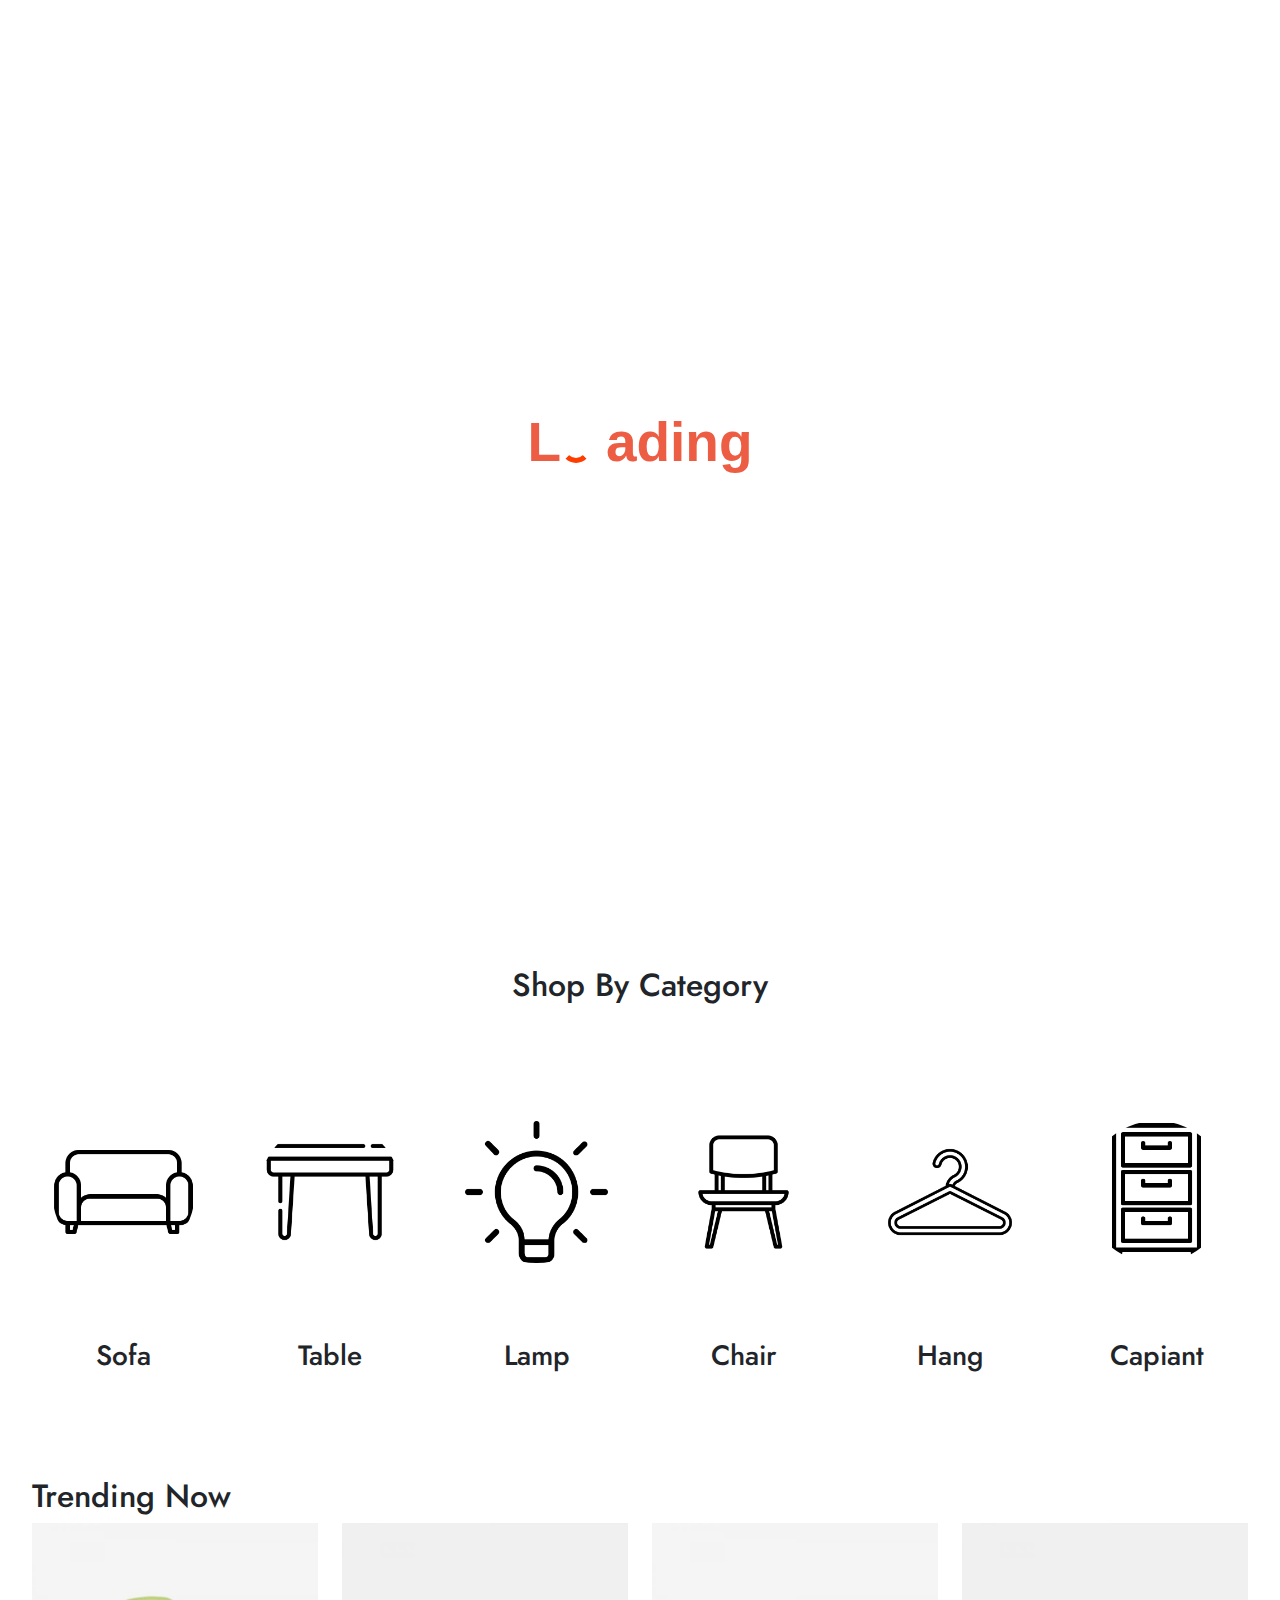
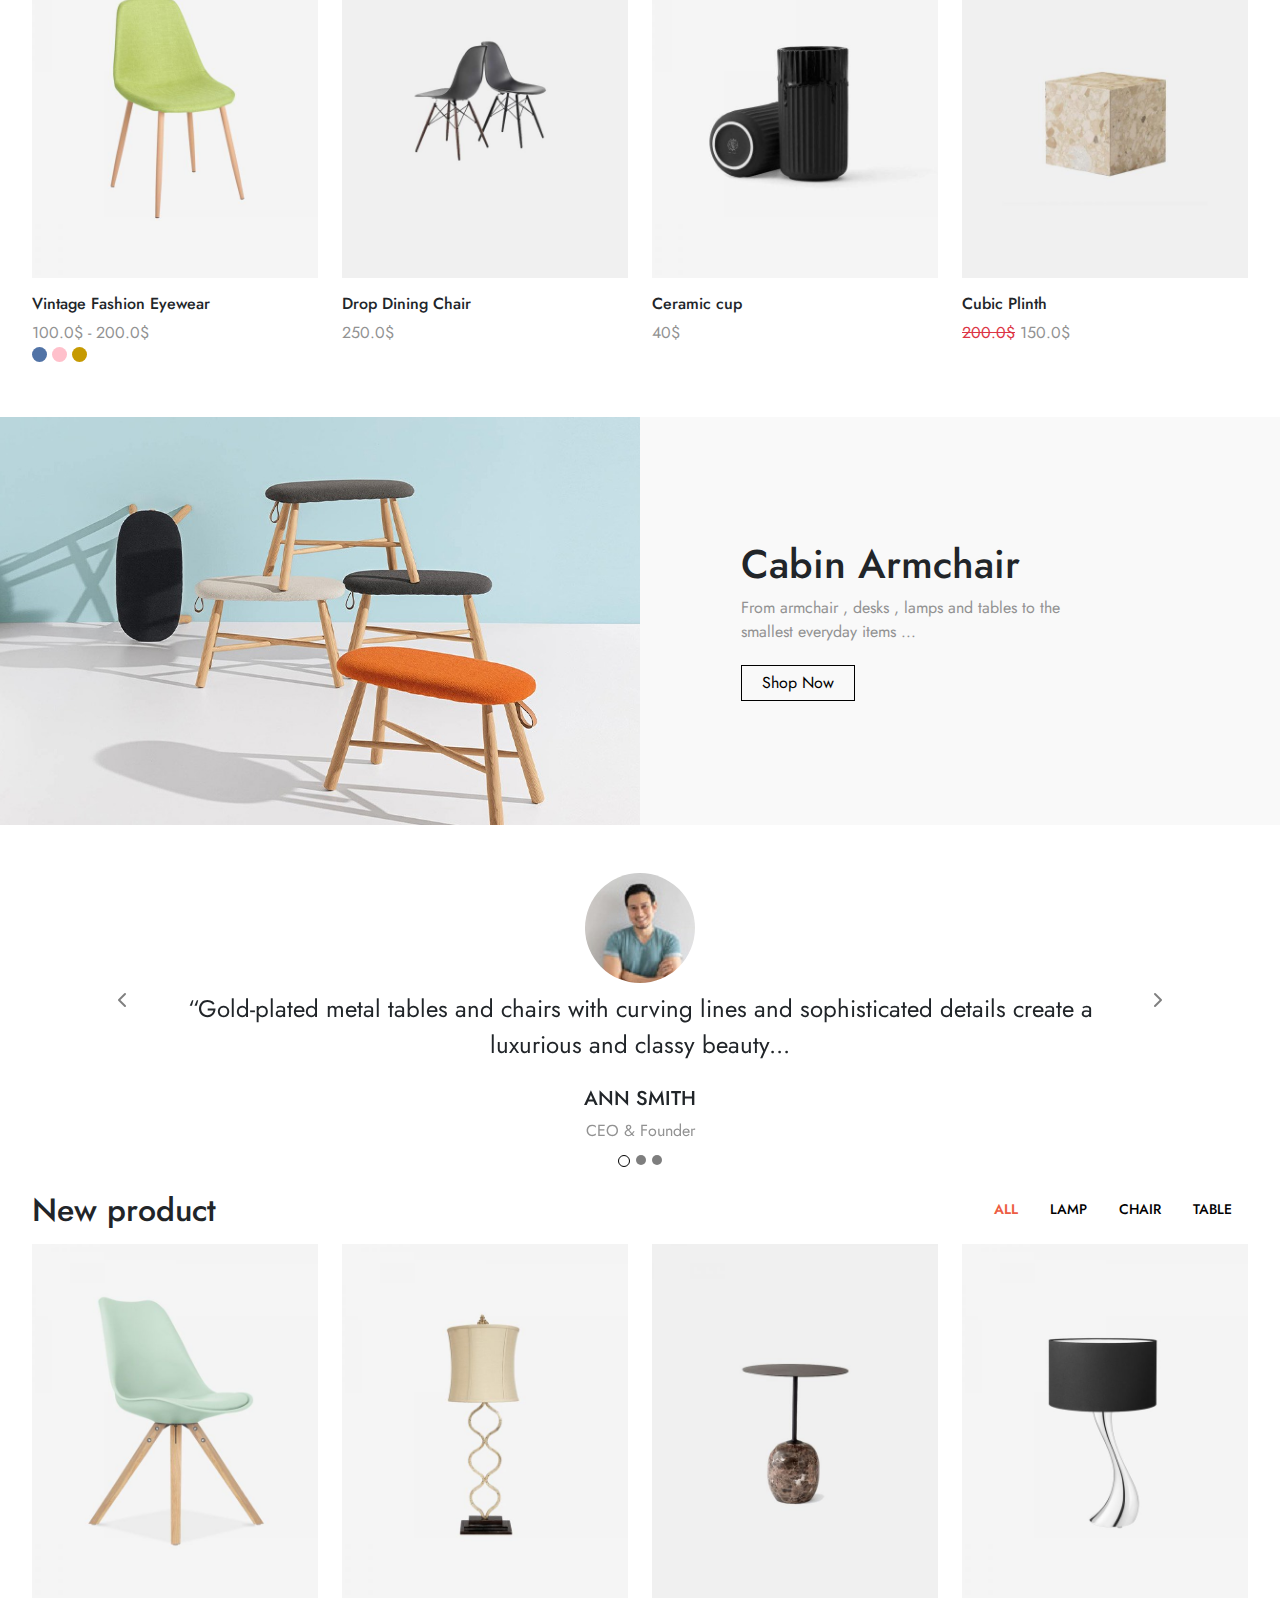
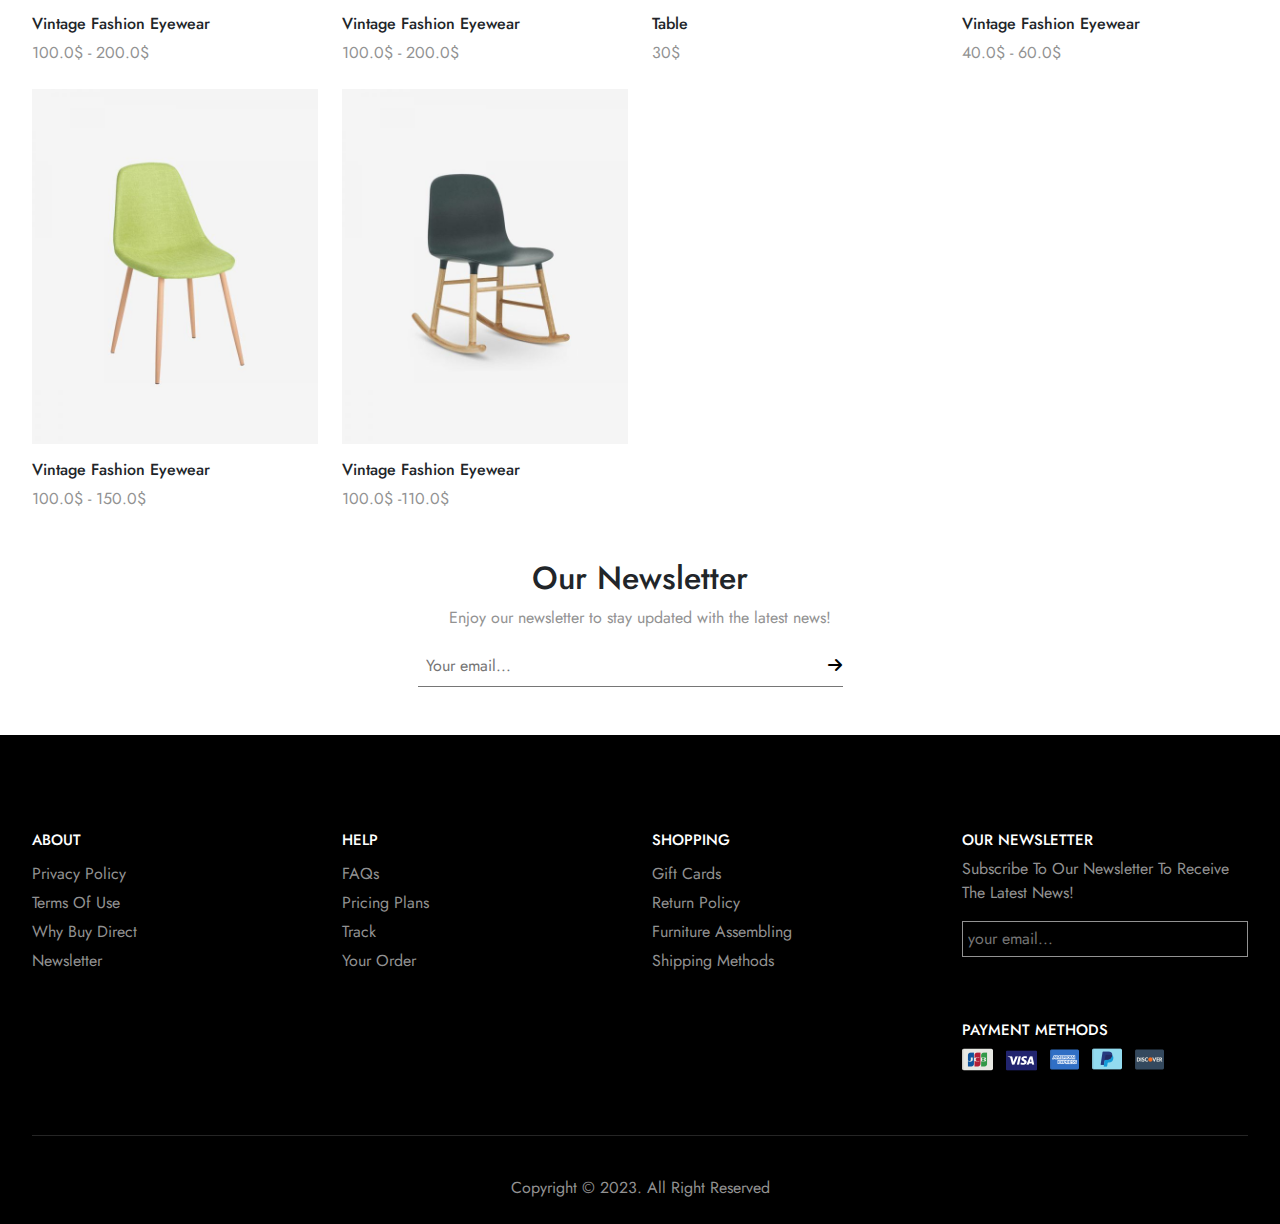
<file: index.html>
<!DOCTYPE html>
<html lang="en">
<head>
  <meta charset="UTF-8">
  <meta name="viewport" content="width=device-width, initial-scale=1.0">

  <!-- fonrt awesome 6.4-->
  <link rel="stylesheet" href="assets/css/all.min.css" />

  <!-- bootstrap 5.3 -->
  <link rel="stylesheet" href="assets/css/bootstrap.min.css" />

  <!-- css file -->
  <link rel="stylesheet" href="assets/css/main.css" />
  <link rel="stylesheet" href="assets/css/media.css" />
  <title>furniture</title>
</head>
<body>
  <div class="load w-100 vh-100 d-flex justify-content-center align-items-center">
    <p class="loader">L &nbsp; ading</p>
  </div>

  <nav class="navbar navbar-expand-lg bg-white py-3">
    <div class="containerr">
      
       <div class="d-flex justify-content-between">
        <button class="navbar-toggler" type="button" data-bs-toggle="collapse" data-bs-target="#navbarSupportedContent" aria-controls="navbarSupportedContent" aria-expanded="false" aria-label="Toggle navigation">
          <span class="navbar-toggler-icon"></span>
        </button>
        <div class="nav-icon d-flex align-items-center">
  
          <a href="#" class="button-search  d-flex rounded-pill" >
          <i
            class="fa-solid fa-magnifying-glass rounded-start-pill py-1  text-black d-flex align-items-center"
          ></i>
          <input type="text" placeholder="Search now" class="py-1 pe-3 border-0 bg-transparent" >
        </a>
          <a href="#"><i class="fa-regular fa-user ms-3 fs-5 text-black"></i></a>
          <a  class="position-relative" href="#">
            <i class="fa-regular fa-heart ms-3 fs-5 text-black"></i>
            <span class="position-absolute top-0 start-100 translate-middle badge rounded-pill orange-background">
              0
              <span class="visually-hidden">unread messages</span>
            </span>
          </a>
  
          <a  class="position-relative" href="#">
            <i class="fa-solid fa-cart-shopping ms-3 fs-5 text-black"></i>
            <span class="position-absolute top-0 start-100 translate-middle badge rounded-pill orange-background">
              0
              <span class="visually-hidden">unread messages</span>
            </span>
          </a>
         
        </div>
       </div>
      <div class="collapse navbar-collapse " id="navbarSupportedContent">
        <ul class="navbar-nav me-auto mb-2 mb-lg-0 text-uppercase justify-content-between">
          <li class="nav-item">
            <a class="nav-link" aria-current="page" href="index.html"><span class="position-relative">home</span></a>
          </li>
         
          <li class="nav-item">
            <a class="nav-link" href="product.html"><span class="position-relative">PRODUCTS</span></a>
          </li>
          <li class="nav-item">
            <a class="nav-link text-end" href="blog.html"><span class="position-relative">blog</span></a>
          </li>
          <li class="nav-item">
            <div class="dropdown">
              <a class="btn dropdown-toggle nav-link" href="#" role="button" data-bs-toggle="dropdown" aria-expanded="false">
                <span class="position-relative">page</span>
              </a>
            
              <ul class="dropdown-menu text-capitalize">
                <li><a class="dropdown-item" href="About.html">About As</a></li>
                <li><a class="dropdown-item" href="Contact.html">Contact</a></li>
              </ul>
            </div>
          </li>
        </ul> 
        <div class="nav-img mx-5"><img src="assets/img/logo (1).png" alt="logo" class="img-fluid w-100"/></div>  
    </div>
  </div>
  </nav>


  <header>
    <div id="carouselExampleRide" class="carousel slide" data-bs-ride="true">
      <div class="carousel-inner">
        <div class="carousel-item active">
          <div class="row">
            <div class="col-md-6 secondary-color-bg p-0 d-flex justify-content-center align-items-center ">
              <div class="header-content ps-5">
            
                <h1>Cabin Armchair</h1>
                <p class="secondary-color-text w-75">From armchair , desks , lamps and tables to the smallest everyday items ...</p>
                <a href="#">Shop Now</a>
             
            </div>
            </div>
            <div class="col-md-6 p-0">
              <img src="assets/img/slider-10.jpg" alt="kanab 1 " class="img-fluid"/>
            </div>
  
           </div>
        </div>
        <div class="carousel-item">
          <div class="row">
            <div class="col-md-6 secondary-color-bg p-0 d-flex justify-content-center align-items-center ">
              <div class="header-content ps-5">
            
                <h1>Cabin Armchair</h1>
                <p class="secondary-color-text w-75">From armchair , desks , lamps and tables to the smallest everyday items ...</p>
                <a href="#">Shop Now</a>
             
            </div>
            </div>
            <div class="col-md-6 p-0">
              <img src="assets/img/slider-3.jpg" alt="kanab 1 " class="img-fluid"/>
            </div>
  
           </div>
        </div>
        <div class="carousel-item">
          <div class="row">
            <div class="col-md-6 secondary-color-bg p-0 d-flex justify-content-center align-items-center ">
              <div class="header-content ps-5">
            
                <h1>Cabin Armchair</h1>
                <p class="secondary-color-text w-75">From armchair , desks , lamps and tables to the smallest everyday items ...</p>
                <a href="#">Shop Now</a>
             
            </div>
            </div>
            <div class="col-md-6 p-0">
              <img src="assets/img/slider-9.jpg" alt="kanab 1 " class="img-fluid"/>
            </div>
  
           </div>
        </div>
      </div>
      <button class="carousel-control-prev" type="button" data-bs-target="#carouselExampleRide" data-bs-slide="prev">
        <span class="carousel-control-prev-icon" aria-hidden="true"></span>
        <span class="visually-hidden">Previous</span>
      </button>
      <button class="carousel-control-next" type="button" data-bs-target="#carouselExampleRide" data-bs-slide="next">
        <span class="carousel-control-next-icon" aria-hidden="true"></span>
        <span class="visually-hidden">Next</span>
      </button>
    </div>
  </header>

  <section class="sliders mt-5">
    <div class="containerr">
      <div class="row">
        <div class="col-md-4 pe-0">
            <div class="block position-relative overflow-hidden">
              <img src="assets/img/banner-6.jpg" alt="banner" class="img-fluid" />
              <div class="position-absolute content">
                <h3>Hanging lights</h3>
                <p class="secondary-color-text">Nice decorative…</p>
              </div>
            </div>
           
      </div>

      <div class="col-md-4 pe-0">
        <div class="block position-relative overflow-hidden">
          <div class="overllay position-absolute top-0 bottom-0 w-100"></div>
          <img src="assets/img/banner-7.jpg" alt="banner" class="img-fluid" />
          <div class="position-absolute top-0 start-0 p-4">
            <h3>SLIDE TABLE</h3>
            <a href="#" class="secondary-color-text">Shop Now</a>
          </div>
          <span class="position-absolute bg-white p-3 orange-text rounded-circle fw-bold">New</span>
        </div>
       
  </div>

  <div class="col-md-4 pe-0">
    <div class="block position-relative overflow-hidden">
      <div class="overllay position-absolute top-0 bottom-0 w-100"></div>
      <img src="assets/img/banner-8.jpg" alt="banner" class="img-fluid" />
      <div class="position-absolute content">
        <p class="secondary-color-text mb-0">CERAMICS</p>
        <h3>Hanging Light</h3>
        
      </div>
    </div>
   
</div>
      </div>
    </div>
  </section>

  <section class="Categories my-5">
    <div class="containerr">
      <h2 class="text-center py-5">Shop By Category</h2>
        <div class="row my-5">
          <div class="col-lg-2 col-md-4 ">
             <div class="img  text-center">
              <img src="assets/img/sofa.png" alt="sofa" class="img-fluid mb-2"/>
              <h3 class="text-capitalize py-5">sofa</h3>
             </div>
          </div>
          <div class="col-lg-2 col-md-4">
            <div class="img  text-center">
             <img src="assets/img/table.png" alt="table" class="img-fluid mb-2"/>
             <h3 class="text-capitalize py-5">table</h3>
            </div>
         </div>
         <div class="col-lg-2 col-md-4">
          <div class="img  text-center">
           <img src="assets/img/lamp.png" alt="lamp" class="img-fluid mb-2"/>
           <h3 class="text-capitalize py-5">lamp</h3>
          </div>
       </div>
       <div class="col-lg-2 col-md-4">
        <div class="img  text-center">
         <img src="assets/img/2237431.png" alt="chair" class="img-fluid mb-2"/>
         <h3 class="text-capitalize py-5">chair</h3>
        </div>
     </div>
     <div class="col-lg-2 col-md-4">
      <div class="img  text-center">
       <img src="assets/img/hang.png" alt="hang" class="img-fluid mb-2"/>
       <h3 class="text-capitalize py-5">hang</h3>
      </div>
   </div>
   <div class="col-lg-2 col-md-4">
    <div class="img  text-center">
           <img src="assets/img/capiant.png" alt="capiant" class="img-fluid mb-2"/>
     <h3 class="text-capitalize py-5">capiant</h3>
    </div>
 </div>
        </div>
    </div>
  </section>

  <section class="Trending my-5"> 
    <div class="containerr">
      <h2>Trending Now</h2>

      <div class="row">
        <div class="col-lg-3 col-md-4">
          <div class="box">
            <div class="position-relative">
              <img src="assets/img/chair3.jpg" alt="chair two" class="img-fluid" />
              <div class="icon d-flex flex-column">
                <a href="#"><i class="fa-regular fa-heart mb-3"></i></a>
                <a href="#"><i class="fa-regular fa-eye"></i></a>
              </div>
             <div class="cart text-center d-flex justify-content-center">
              <a href="#" class="text-capitalize text-center py-2 ">add to chart</a>
             </div>
              
            </div>
            <h3 class="fs-6 mt-3">Vintage Fashion Eyewear</h3>
            <span class="secondary-color-text">100.0$ - 200.0$</span>
            <div class="color-ancor">
              <a href="#" class="one"></a>
              <a href="#" class="two"></a>
              <a href="#" class="three"></a>
            </div>
          </div>
        </div>

        <div class="col-lg-3 col-md-4">
          <div class="box">
            <div class="position-relative">
              <img src="assets/img/dre-600x744.jpg" alt="chair two" class="img-fluid" />
              <div class="icon d-flex flex-column">
                <a href="#"><i class="fa-regular fa-heart mb-3"></i></a>
                <a href="#"><i class="fa-regular fa-eye"></i></a>
              </div>
             <div class="cart text-center d-flex justify-content-center">
              <a href="#" class="text-capitalize text-center py-2 ">add to chart</a>
             </div>
              
            </div>
            <h3 class="fs-6 mt-3">Drop Dining Chair</h3>
            <span class="secondary-color-text">250.0$</span>
          </div>
        </div>

        <div class="col-lg-3 col-md-4">
          <div class="box">
            <div class="position-relative">
              <img src="assets/img/pro-9-600x744.jpg" alt="mug" class="img-fluid" />
              <div class="icon d-flex flex-column">
                <a href="#"><i class="fa-regular fa-heart mb-3"></i></a>
                <a href="#"><i class="fa-regular fa-eye"></i></a>
              </div>
             <div class="cart text-center d-flex justify-content-center">
              <a href="#" class="text-capitalize text-center py-2 ">add to chart</a>
             </div>
              
            </div>
            <h3 class="fs-6 mt-3">Ceramic cup</h3>
            <span class="secondary-color-text">40$</span>
          </div>
        </div>

        <div class="col-lg-3 col-md-4">
          <div class="box">
            <div class="position-relative">
              <img src="assets/img/pro-28-600x744.jpg" alt="cub" class="img-fluid" />
              <div class="icon d-flex flex-column">
                <a href="#"><i class="fa-regular fa-heart mb-3"></i></a>
                <a href="#"><i class="fa-regular fa-eye"></i></a>
              </div>
             <div class="cart text-center d-flex justify-content-center">
              <a href="#" class="text-capitalize text-center py-2 ">add to chart</a>
             </div>
              
            </div>
            <h3 class="fs-6 mt-3">Cubic Plinth</h3>
            
            <p  class="secondary-color-text"> <del  class="text-danger">200.0$</del>  150.0$</p>
          </div>
        </div>

      </div>
    </div>
  </section>

 <section class="my-5 overflow-hidden">
      <div class="row">
        <div class="col-md-6 p-0">
          <img src="assets/img/img-4.jpg" alt="kanab 1 " class="img-fluid"/>
        </div>

        <div class="col-md-6 secondary-color-bg p-0 d-flex justify-content-center align-items-center ">
          <div class="header-content ps-5">
        
            <h1>Cabin Armchair</h1>
            <p class="secondary-color-text w-75">From armchair , desks , lamps and tables to the smallest everyday items ...</p>
            <a href="#">Shop Now</a>
         
        </div>
        </div>
      </div>

  </section> 

  <section class="clients my-5">
     <div class="containerr">
      <div id="carouselExampleIndicators" class="carousel slide">
        <div class="carousel-indicators">
          <button type="button" data-bs-target="#carouselExampleIndicators" data-bs-slide-to="0" class="active" aria-current="true" aria-label="Slide 1"></button>
          <button type="button" data-bs-target="#carouselExampleIndicators" data-bs-slide-to="1" aria-label="Slide 2"></button>
          <button type="button" data-bs-target="#carouselExampleIndicators" data-bs-slide-to="2" aria-label="Slide 3"></button>
        </div>
        <div class="carousel-inner">
          <div class="carousel-item active text-center">
            <div><img src="assets/img/test-1.jpg" alt="client one" class="img-fluid rounded-circle"/></div>
            <p class="fs-4 text-center m-auto w-75 my-2">“Gold-plated metal tables and chairs with curving lines and sophisticated details create a
              luxurious and classy beauty... </p>
              <h3 class="text-uppercase fs-5 mt-4">ann smith</h3>
              <span class="secondary-color-text">CEO & Founder</span>

          </div>
          <div class="carousel-item text-center">
            <div><img src="assets/img/test-2.jpg" alt="client one" class="img-fluid rounded-circle"/></div>
            <p class="fs-4 text-center m-auto w-75 my-2">“Gold-plated metal tables and chairs with curving lines and sophisticated details create a
              luxurious and classy beauty...  </p>
              <h3 class="text-uppercase fs-5 mt-4">Linda Maria</h3>
              <span class="secondary-color-text">Designer</span>

          </div>
          <div class="carousel-item text-center">
            <div><img src="assets/img/test-4.jpg" alt="client one" class="img-fluid rounded-circle"/></div>
            <p class="fs-4 text-center m-auto w-75 my-2">5-star rating 100%. So amazing and helpful. Stress-free and fun.Eileen was amazing. So wonderful. </p>
              <h3 class="text-uppercase fs-5 mt-4">Anana</h3>
              <span class="secondary-color-text">Photographer</span>

          </div>
        </div>
        <button class="carousel-control-prev" type="button" data-bs-target="#carouselExampleIndicators" data-bs-slide="prev">
          <i class="carousel-control-prev-icon fa-solid fa-chevron-left text-black" aria-hidden="true"></i>
          <span class="visually-hidden">Previous</span>
        </button>
        <button class="carousel-control-next" type="button" data-bs-target="#carouselExampleIndicators" data-bs-slide="next">
          <i class="carousel-control-prev-icon fa-solid fa-chevron-right text-black" aria-hidden="true"></i>
          <span class="visually-hidden">Next</span>
        </button>
      </div>
     </div> 
  </section>

  <section class="New-product my-5">
    <div class="containerr">
      <div class="d-flex justify-content-between">
         <h2>New product</h2>
         <ul class="nav nav-pills mb-3" id="pills-tab" role="tablist" >
          <li class="nav-item" role="presentation">
            <button class="nav-link active text-uppercase" id="pills-home-tab" data-bs-toggle="pill" data-bs-target="#pills-home" type="button" role="tab" aria-controls="pills-home" aria-selected="true">all</button>
          </li>
        
          <li class="nav-item" role="presentation">
            <button class="nav-link  text-uppercase" id="pills-profile-tab" data-bs-toggle="pill" data-bs-target="#pills-profile" type="button" role="tab" aria-controls="pills-profile" aria-selected="false">lamp</button>
          </li>
          <li class="nav-item" role="presentation">
            <button class="nav-link  text-uppercase" id="pills-contact-tab" data-bs-toggle="pill" data-bs-target="#pills-contact" type="button" role="tab" aria-controls="pills-contact" aria-selected="false">chair</button>
          </li>
          <li class="nav-item" role="presentation">
            <button class="nav-link  text-uppercase" id="pills-table-tab" data-bs-toggle="pill" data-bs-target="#pills-table" type="button" role="tab" aria-controls="pills-table" aria-selected="false">table</button>
          </li>
        </ul>
      </div>
      <div class="tab-content" id="pills-tabContent">
        <div class="tab-pane fade show active" id="pills-home" role="tabpanel" aria-labelledby="pills-home-tab" tabindex="0">
          <div class="row row-gap-4">
            <div class="col-lg-3 col-md-4">
              <div class="box">
                <div class="position-relative">
                  <img src="assets/img/chair2.jpg" alt="chair two" class="img-fluid" />
                  <div class="icon d-flex flex-column">
                    <a href="#"><i class="fa-regular fa-heart mb-3"></i></a>
                    <a href="#"><i class="fa-regular fa-eye"></i></a>
                  </div>
                 <div class="cart text-center d-flex justify-content-center">
                  <a href="#" class="text-capitalize text-center py-2 ">add to chart</a>
                 </div>
                  
                </div>
                <h3 class="fs-6  mt-3">Vintage Fashion Eyewear</h3>
                <span class="secondary-color-text">100.0$ - 200.0$</span>
              </div>
            </div>
               
            <div class="col-lg-3 col-md-4">
              <div class="box">
                <div class="position-relative">
                  <img src="assets/img/lamp4.jpg" alt="lamp4" class="img-fluid" />
                  <div class="icon d-flex flex-column">
                    <a href="#"><i class="fa-regular fa-heart mb-3"></i></a>
                    <a href="#"><i class="fa-regular fa-eye"></i></a>
                  </div>
                 <div class="cart text-center d-flex justify-content-center">
                  <a href="#" class="text-capitalize text-center py-2 ">add to chart</a>
                 </div>
                  
                </div>
                <h3 class="fs-6 mt-3">Vintage Fashion Eyewear</h3>
                <span class="secondary-color-text">100.0$ - 200.0$</span>
              </div>
            </div>
            <div class="col-lg-3 col-md-4">
              <div class="box">
                <div class="position-relative">
                  <img src="assets/img/table.jpg" alt="table" class="img-fluid" />
                  <div class="icon d-flex flex-column">
                    <a href="#"><i class="fa-regular fa-heart mb-3"></i></a>
                    <a href="#"><i class="fa-regular fa-eye"></i></a>
                  </div>
                 <div class="cart text-center d-flex justify-content-center">
                  <a href="#" class="text-capitalize text-center py-2 ">add to chart</a>
                 </div>
                  
                </div>
                <h3 class="fs-6 mt-3">Table</h3>
                <span class="secondary-color-text">30$</span>
              </div>
            </div>

            <div class="col-lg-3 col-md-4">
              <div class="box">
                <div class="position-relative">
                  <img src="assets/img/lamp.jpg" alt="lamp two" class="img-fluid" />
                  <div class="icon d-flex flex-column">
                    <a href="#"><i class="fa-regular fa-heart mb-3"></i></a>
                    <a href="#"><i class="fa-regular fa-eye"></i></a>
                  </div>
                 <div class="cart text-center d-flex justify-content-center">
                  <a href="#" class="text-capitalize text-center py-2 ">add to chart</a>
                 </div>
                  
                </div>
                <h3 class="fs-6  mt-3">Vintage Fashion Eyewear</h3>
                <span class="secondary-color-text">40.0$ - 60.0$</span>
              </div>
            </div>
            
            <div class="col-lg-3 col-md-4">
              <div class="box">
                <div class="position-relative">
                  <img src="assets/img/chair3.jpg" alt="chair two" class="img-fluid" />
                  <div class="icon d-flex flex-column">
                    <a href="#"><i class="fa-regular fa-heart mb-3"></i></a>
                    <a href="#"><i class="fa-regular fa-eye"></i></a>
                  </div>
                 <div class="cart text-center d-flex justify-content-center">
                  <a href="#" class="text-capitalize text-center py-2 ">add to chart</a>
                 </div>
                  
                </div>
                <h3 class="fs-6  mt-3">Vintage Fashion Eyewear</h3>
                <span class="secondary-color-text">100.0$ - 150.0$</span>
              </div>
            </div>
    
            
            <div class="col-lg-3 col-md-4">
              <div class="box">
                <div class="position-relative">
                  <img src="assets/img/chaor4.jpg" alt="chair two" class="img-fluid" />
                  <div class="icon d-flex flex-column">
                    <a href="#"><i class="fa-regular fa-heart mb-3"></i></a>
                    <a href="#"><i class="fa-regular fa-eye"></i></a>
                  </div>
                 <div class="cart text-center d-flex justify-content-center">
                  <a href="#" class="text-capitalize text-center py-2 ">add to chart</a>
                 </div>
                  
                </div>
                <h3 class="fs-6 mt-3">Vintage Fashion Eyewear</h3>
                <span class="secondary-color-text">100.0$ -110.0$</span>
              </div>
            </div>
          </div>
        </div>
        
        <div class="tab-pane fade" id="pills-profile" role="tabpanel" aria-labelledby="pills-profile-tab" tabindex="0">
          <div class="row">
            <div class="col-md-3">
              <div class="box">
                <img src="assets/img/lamp.jpg" alt="lamp1" class="img-fluid" />
                <h3 class="fs-6 mt-3">Vintage Fashion Eyewear</h3>
                <span class="secondary-color-text">100.0$ - 200.0$</span>
              </div>
            </div>
    
            
            <div class="col-md-3">
              <div class="box">
                <img src="assets/img/lamp2.jpg" alt="lamp2" class="img-fluid" />
                <h3 class="fs-6 mt-3">Vintage Fashion Eyewear</h3>
                <span class="secondary-color-text">100.0$ - 200.0$</span>
              </div>
            </div>
    
            
            <div class="col-md-3">
              <div class="box">
                <img src="assets/img/lamp4.jpg" alt="lamp3" class="img-fluid" />
                <h3 class="fs-6 mt-3">Vintage Fashion Eyewear</h3>
                <span class="secondary-color-text">100.0$ - 200.0$</span>
              </div>
            </div>
          </div>
        </div>
        <div class="tab-pane fade" id="pills-table" role="tabpanel" aria-labelledby="pills-table-tab" tabindex="0">
          <div class="row">
            <div class="col-md-3">
              <div class="box">
                <img src="assets/img/table.jpg" alt="table" class="img-fluid" />
                <h3 class="fs-6 mt-3">Vintage Fashion Eyewear</h3>
                <span class="secondary-color-text">30$</span>
              </div>
            </div>
            <div class="col-md-3">
              <div class="box">
                <img src="assets/img/banner-16.jpg" alt="table2" class="img-fluid" />
                <h3 class="fs-6">Vintage Fashion Eyewear</h3>
                <span class="secondary-color-text">50$</span>
              </div>
            </div>
          </div>
        </div>

        <div class="tab-pane fade" id="pills-contact" role="tabpanel" aria-labelledby="pills-contact-tab" tabindex="0">
          <div class="row">    
        <div class="col-md-3">
          <div class="box">
            <img src="assets/img/chair2.jpg" alt="chair" class="img-fluid" />
            <h3 class="fs-6">Vintage Fashion Eyewear</h3>
            <span class="secondary-color-text">100.0$ - 200.0$</span>
          </div>
        </div>

        
        <div class="col-md-3">
          <div class="box">
            <img src="assets/img/chair3.jpg" alt="chair" class="img-fluid" />
            <h3 class="fs-6">Vintage Fashion Eyewear</h3>
            <span class="secondary-color-text">100.0$ - 200.0$</span>
          </div>
        </div>

        
        <div class="col-md-3">
          <div class="box">
            <img src="assets/img/chaor4.jpg" alt="chair" class="img-fluid" />
            <h3 class="fs-6">Vintage Fashion Eyewear</h3>
            <span class="secondary-color-text">100.0$ - 200.0$</span>
          </div>
        </div>
          </div>

        </div>
      </div>
    </div>
  </section>

  <div class="Newsletter my-5">
    <div class="containerr text-center">
      <h2>Our Newsletter</h2>
      <p class="secondary-color-text">Enjoy our newsletter to stay updated with the latest news!</p>
      <form>
        <input type="text" name="emailtext" id="txt" placeholder="Your email..." class="p-2"/>
        <a href="#"><i class="fa-solid fa-arrow-right text-black"></i></a>
      </form>
    </div>
  </div>

  <footer class="bg-black mt-5">
<div class="containerr">
  <div class="row py-5 justify-content-end">
    <div class="col-md-3 py-5">
      <h3 class="text-uppercase text-white">about</h3>
      <ul class="text-capitalize">
        <li><a href="#">Privacy Policy</a></li>
        <li><a href="#">Terms of Use</a></li>
        <li><a href="#">Why Buy Direct</a></li>
        <li><a href="#">Newsletter</a></li>

      </ul>
    </div>
    <div class="col-md-3 py-5">
      <h3 class="text-uppercase  text-white">HELP</h3>
      <ul class="text-capitalize">
        <li><a href="#">FAQs</a></li>
        <li><a href="#">Pricing Plans</a></li>
        <li><a href="#">Track</a></li>
        <li><a href="#">Your Order</a></li>

      </ul>
    </div>
    <div class="col-md-3 py-5">
      <h3 class="text-uppercase text-white">SHOPPING</h3>
      <ul class="text-capitalize">
        <li><a href="#">Gift Cards</a></li>
        <li><a href="#">Return Policy</a></li>
        <li><a href="#">Furniture Assembling</a></li>
        <li><a href="#">Shipping Methods</a></li>

      </ul>
    </div>
    <div class="col-md-3 py-5">
      <h3 class="text-uppercase text-white">OUR NEWSLETTER</h3>
      <ul class="text-capitalize">
        <li><p class="secondary-color-text">Subscribe to our newsletter to receive the latest news!</p></li>
        <li><input type="text" name="footer" id="footer" placeholder="your email..." class="bg-transparent"></li>

      </ul>
    </div>
 <div class="col-md-3">
  <h3 class="text-uppercase text-white">PAYMENT METHODS</h3>
  <img src="assets/img/payment.png" alt="payment" class="img-fluid" />
 </div>
  </div>

  <hr class="secondary-color-text">
  <p class="text-center py-4 secondary-color-text m-0">Copyright © 2023. All Right Reserved</p>
</div>
  </footer>
<script src="assets/js/bootstrap.bundle.min.js"></script>
<script>
  console.log("ss")
  window.addEventListener('load',function(){
  var load = document.querySelector(".load");
  setTimeout(() => {
    load.classList.add('opacity-0','invisible');
  }, 2000);
})
</script>
</body>
</html>
</file>
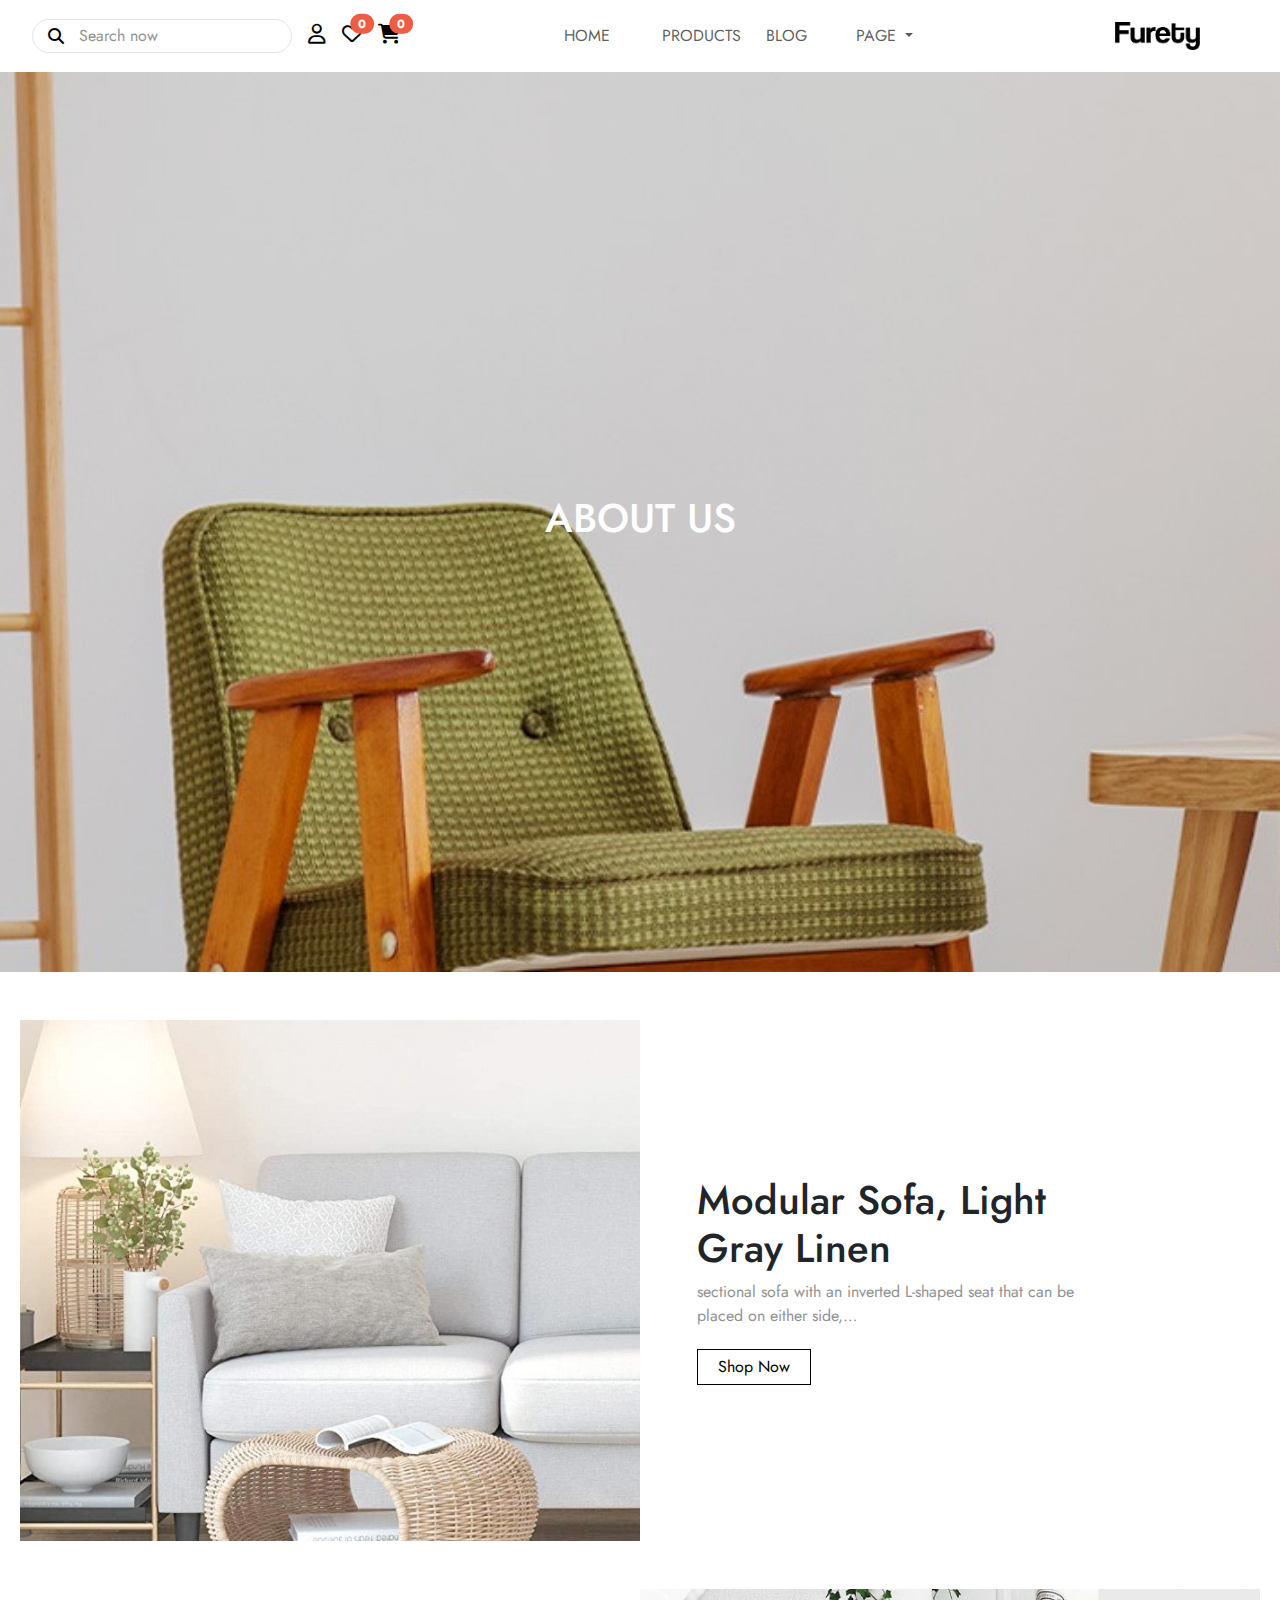
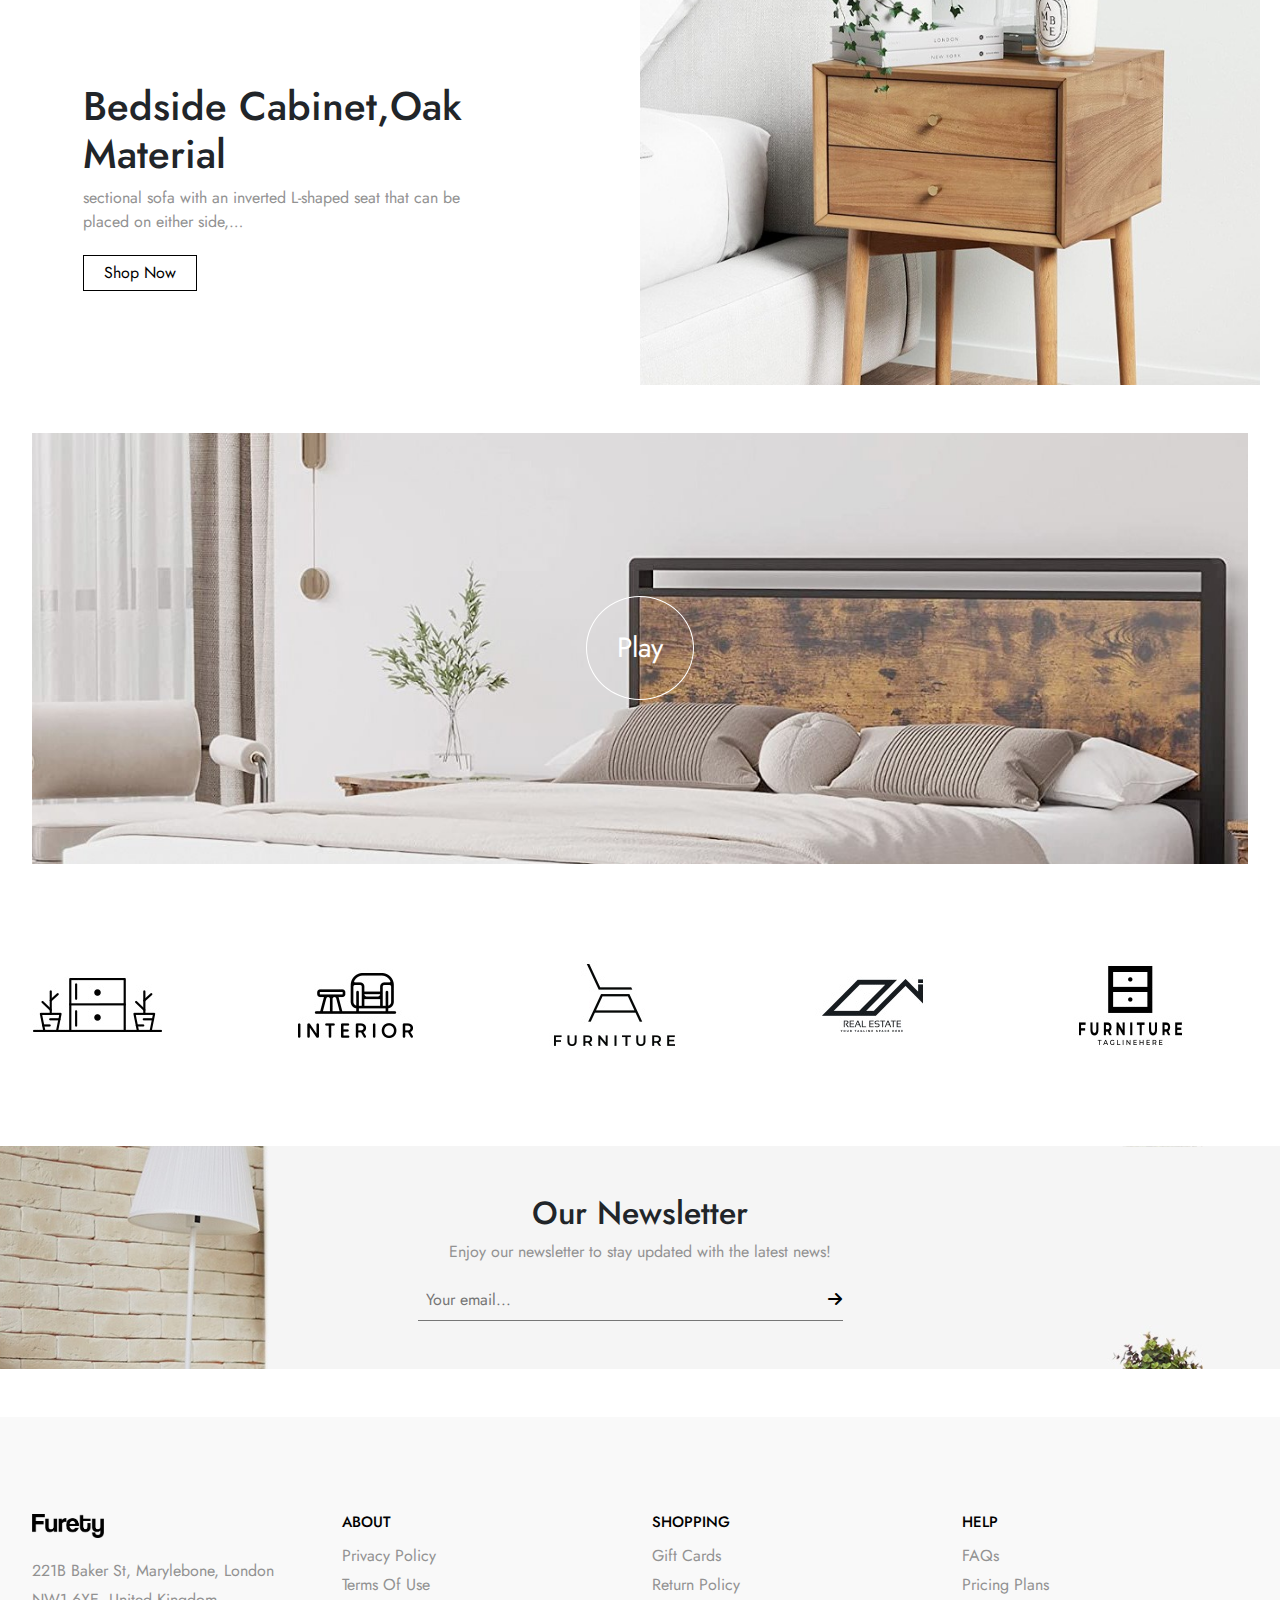
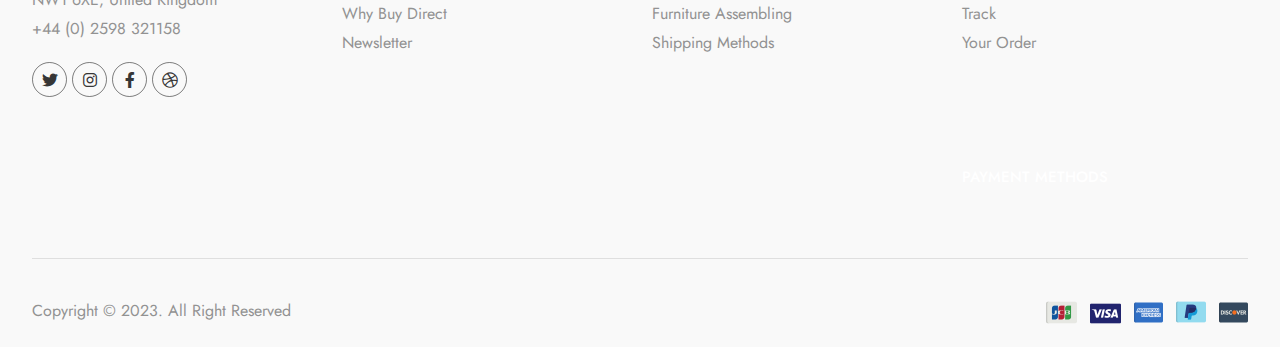
<file: About.html>
<!DOCTYPE html>
<html lang="en">
  <head>
    <meta charset="UTF-8" />
    <meta name="viewport" content="width=device-width, initial-scale=1.0" />
    <title>about</title>

    <!-- fonrt awesome 6.4-->
    <link rel="stylesheet" href="assets/css/all.min.css" />

    <!-- bootstrap 5.3 -->
    <link rel="stylesheet" href="assets/css/bootstrap.min.css" />

    <!-- css file -->
    <link rel="stylesheet" href="assets/css/main.css" />
    <link rel="stylesheet" href="assets/css/media.css" />
    <link rel="stylesheet" href="assets/css/about.css" />
  </head>
  <body>
    <nav class="navbar navbar-expand-lg bg-white py-3">
      <div class="containerr">
        
         <div class="d-flex justify-content-between">
          <button class="navbar-toggler" type="button" data-bs-toggle="collapse" data-bs-target="#navbarSupportedContent" aria-controls="navbarSupportedContent" aria-expanded="false" aria-label="Toggle navigation">
            <span class="navbar-toggler-icon"></span>
          </button>
          <div class="nav-icon d-flex align-items-center">
    
            <a href="#" class="button-search  d-flex rounded-pill" >
            <i
              class="fa-solid fa-magnifying-glass rounded-start-pill py-1  text-black d-flex align-items-center"
            ></i>
            <input type="text" placeholder="Search now" class="py-1 pe-3 border-0 bg-transparent" >
          </a>
            <a href="#"><i class="fa-regular fa-user ms-3 fs-5 text-black"></i></a>
            <a  class="position-relative" href="#">
              <i class="fa-regular fa-heart ms-3 fs-5 text-black"></i>
              <span class="position-absolute top-0 start-100 translate-middle badge rounded-pill orange-background">
                0
                <span class="visually-hidden">unread messages</span>
              </span>
            </a>
    
            <a  class="position-relative" href="#">
              <i class="fa-solid fa-cart-shopping ms-3 fs-5 text-black"></i>
              <span class="position-absolute top-0 start-100 translate-middle badge rounded-pill orange-background">
                0
                <span class="visually-hidden">unread messages</span>
              </span>
            </a>
           
          </div>
         </div>
        <div class="collapse navbar-collapse " id="navbarSupportedContent">
          <ul class="navbar-nav me-auto mb-2 mb-lg-0 text-uppercase justify-content-between">
            <li class="nav-item">
              <a class="nav-link" aria-current="page" href="index.html"><span class="position-relative">home</span></a>
            </li>
            <li class="nav-item">
              <a class="nav-link" href="product.html"><span class="position-relative">PRODUCTS</span></a>
            </li>
            <li class="nav-item">
              <a class="nav-link text-end" href="blog.html"><span class="position-relative">blog</span></a>
            </li>
            <li class="nav-item">
              <div class="dropdown">
                <a class="btn dropdown-toggle nav-link" href="#" role="button" data-bs-toggle="dropdown" aria-expanded="false">
                  <span class="position-relative">page</span>
                </a>
              
                <ul class="dropdown-menu text-capitalize">
                  <li><a class="dropdown-item" href="About.html">About As</a></li>
                  <li><a class="dropdown-item" href="Contact.html">Contact</a></li>
                </ul>
              </div>
            </li>
          </ul> 
          <div class="nav-img mx-5"><img src="assets/img/logo (1).png" alt="logo" class="img-fluid w-100"/></div>  
      </div>
    </div>
    </nav>

    <header
      class="d-flex justify-content-center align-items-center vh-100 mb-5"
    >
      <h1 class="text-center fs-1 text-white">ABOUT US</h1>
    </header>

    <section class="my-5 section">
      <div class="containerr">
        <div class="row">
          <div class="col-md-6 p-0">
            <div class="overflow-hidden">
              <img
                src="assets/img/banner-33.jpg"
                alt="kanab 1 "
                class="img-fluid"
              />
            </div>
          </div>

          <div
            class="col-md-6 p-0 d-flex justify-content-center align-items-center"
          >
            <div class="header-content ps-5">
              <h1 class="w-75">Modular Sofa, Light Gray Linen</h1>
              <p class="secondary-color-text w-75">
                sectional sofa with an inverted L-shaped seat that can be placed
                on either side,…
              </p>
              <a href="#">Shop Now</a>
            </div>
          </div>
        </div>
      </div>
    </section>
    <section class="my-5 section">
      <div class="containerr">
        <div class="row">
          <div
            class="col-md-6 p-0 d-flex justify-content-center align-items-center"
          >
            <div class="header-content ps-5">
              <h1 class="w-75">Bedside Cabinet,Oak Material</h1>
              <p class="secondary-color-text w-75">
                sectional sofa with an inverted L-shaped seat that can be placed
                on either side,…
              </p>
              <a href="#">Shop Now</a>
            </div>
          </div>

          <div class="col-md-6 p-0">
            <div class="overflow-hidden">
              <img
                src="assets/img/banner-34.jpg"
                alt="kanab 1 "
                class="img-fluid"
              />
            </div>
          </div>
        </div>
      </div>
    </section>

    <section class="video position-relative">
      <div class="containerr">
        <img src="assets/img/video.jpg" alt="picture" class="img-fluid w-100" />
        <a
          href="https://www.youtube.com/watch?v=2a0XALBAV0U"
          class="position-absolute top-50 start-50 text-white fs-3 position-relative"
          >Play</a
        >
      </div>
    </section>

    <section class="brands my-5">
      <div class="containerr">
        <div class="row justify-content-between">
          <div class="col-md-2 my-5">
            <a href="#"
              ><img
                src="assets/img/brand-2.jpg"
                alt="brand 1"
                class="img-fluid"
            /></a>
          </div>
          <div class="col-md-2 my-5">
            <a href="#"
              ><img src="assets/img/brand-5.jpg" alt="brand " class="img-fluid"
            /></a>
          </div>
          <div class="col-md-2 my-5">
            <a href="#"
              ><img
                src="assets/img/brand-4.jpg"
                alt="brand 2"
                class="img-fluid"
            /></a>
          </div>
          <div class="col-md-2 my-5">
            <a href="#"
              ><img
                src="assets/img/brand-3.jpg"
                alt="brand 3"
                class="img-fluid"
            /></a>
          </div>
          <div class="col-md-2 my-5">
            <a href="#"
              ><img src="assets/img/brand.jpg" alt="brand 4" class="img-fluid"
            /></a>
          </div>
        </div>
      </div>
    </section>

    <section class="Newsletter my-5 py-5">
      <div class="containerr text-center">
        <h2>Our Newsletter</h2>
        <p class="secondary-color-text">
          Enjoy our newsletter to stay updated with the latest news!
        </p>
        <form>
          <input
            type="text"
            name="emailtext"
            id="txt"
            placeholder="Your email..."
            class="p-2 bg-transparent"
          />
          <a href="#"><i class="fa-solid fa-arrow-right text-black"></i></a>
        </form>
      </div>
    </section>

    <footer class="secondary-color-bg mt-5">
      <div class="containerr">
        <div class="row py-5 justify-content-end">
          <div class="col-md-3 py-5">
            <div class="mb-3">
              <img
                src="assets/img/logo (1).png"
                alt="logo"
                class="img-fluid w-25"
              />
            </div>
            <ul class="text-capitalize">
              <li><a href="#">221B Baker St, Marylebone, London</a></li>
              <li><a href="#">NW1 6XE, United Kingdom</a></li>
              <li><a href="#">+44 (0) 2598 321158</a></li>
            </ul>
            <div class="icon-about my-3">
                <ul class="d-flex">
                    <li><a href="#"><i class="fa-brands fa-twitter"></i></a></li>
                    <li><a href="#"><i class="fa-brands fa-instagram"></i></a></li>
                    <li><a href="#"><i class="fa-brands fa-facebook-f"></i></a></li>
                    <li><a href="#"><i class="fa-brands fa-dribbble"></i></a></li>

                </ul>
            
            </div>
          </div>
          <div class="col-md-3 py-5">
            <h3 class="text-uppercase text-black">about</h3>
            <ul class="text-capitalize">
              <li><a href="#">Privacy Policy</a></li>
              <li><a href="#">Terms of Use</a></li>
              <li><a href="#">Why Buy Direct</a></li>
              <li><a href="#">Newsletter</a></li>
      
            </ul>
          </div>
          <div class="col-md-3 py-5">
            <h3 class="text-uppercase text-black">SHOPPING</h3>
            <ul class="text-capitalize">
              <li><a href="#">Gift Cards</a></li>
              <li><a href="#">Return Policy</a></li>
              <li><a href="#">Furniture Assembling</a></li>
              <li><a href="#">Shipping Methods</a></li>
            </ul>
          </div>
        
          <div class="col-md-3 py-5">
            <h3 class="text-uppercase text-black">HELP</h3>
            <ul class="text-capitalize">
              <li><a href="#">FAQs</a></li>
              <li><a href="#">Pricing Plans</a></li>
              <li><a href="#">Track</a></li>
              <li><a href="#">Your Order</a></li>
            </ul>
          </div>

          <div class="col-md-3">
            <h3 class="text-uppercase text-white">PAYMENT METHODS</h3>
          </div>
        </div>

        <hr class="secondary-color-text" />
        <div class="d-flex justify-content-between align-items-center">
          <p class="text-center py-4 secondary-color-text m-0">
            Copyright © 2023. All Right Reserved
          </p>

          <div class="img">
            <img
              src="assets/img/payment (1).png"
              alt="payment"
              class="img-fluid"
            />
          </div>
        </div>
      </div>
    </footer>
    <script src="assets/js/bootstrap.bundle.min.js"></script>

  </body>
</html>
</file>
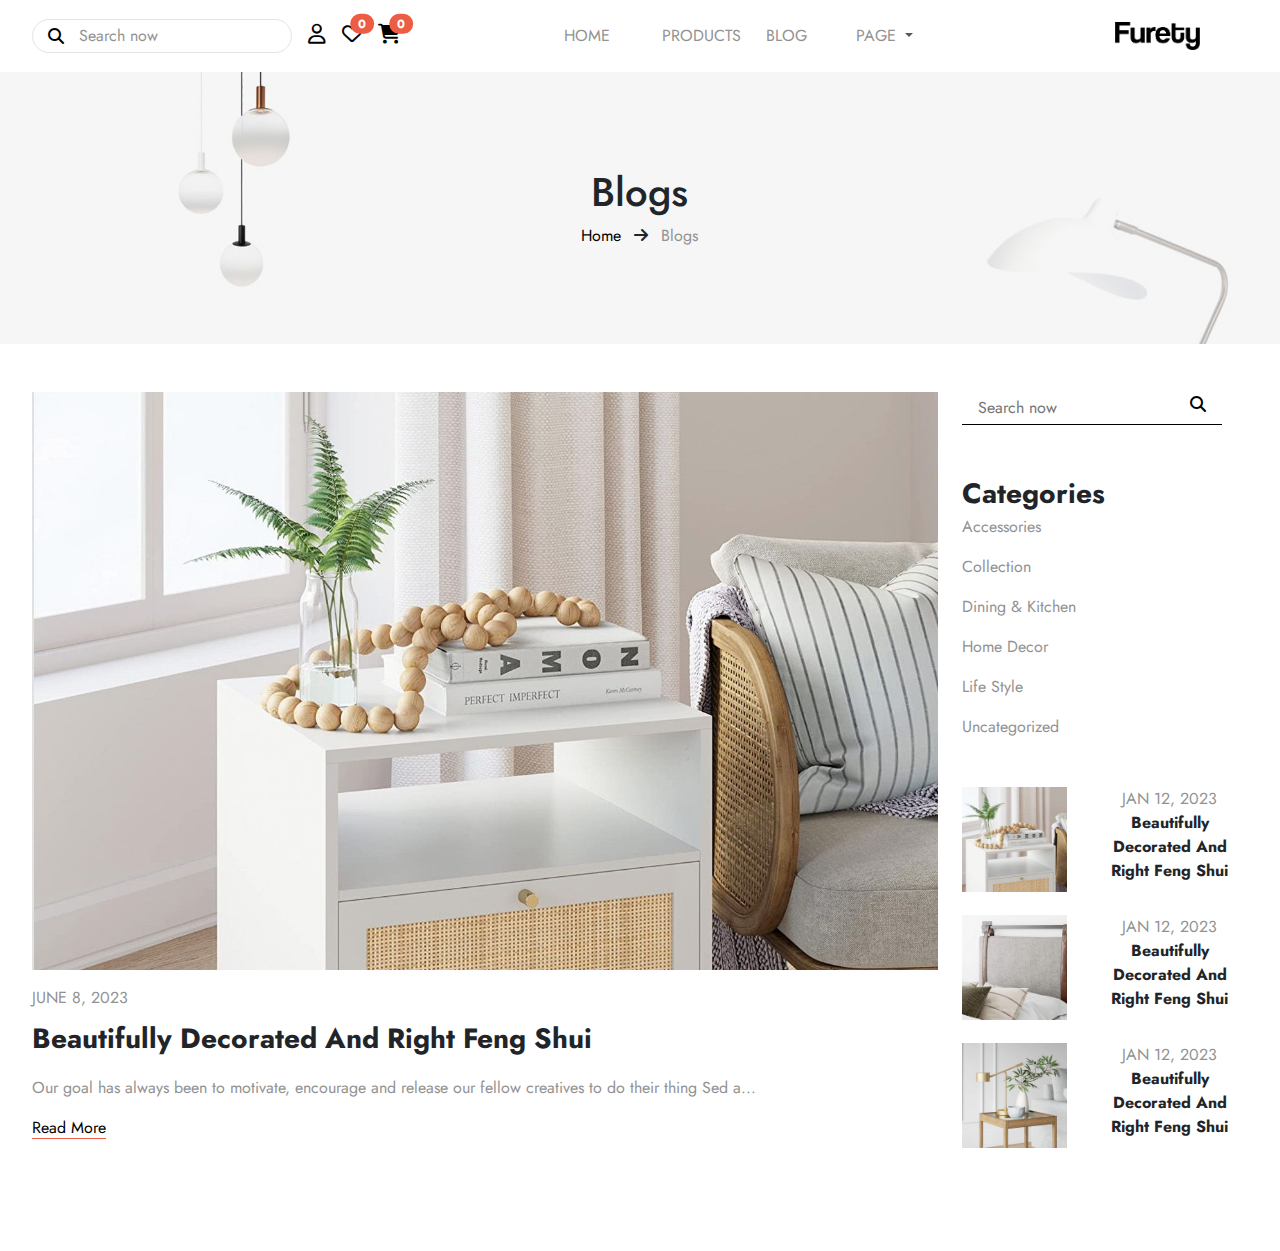
<file: blog.html>
<!DOCTYPE html>
<html lang="en">
<head>
  <meta charset="UTF-8">
  <meta name="viewport" content="width=device-width, initial-scale=1.0">

  <!-- fonrt awesome 6.4-->
  <link rel="stylesheet" href="assets/css/all.min.css" />

  <!-- bootstrap 5.3 -->
  <link rel="stylesheet" href="assets/css/bootstrap.min.css" />

  <!-- css file -->
  <link rel="stylesheet" href="assets/css/main.css" />
  <link rel="stylesheet" href="assets/css/blog.css" />
  <title>blogs</title>
</head>
<body>
  <nav class="navbar navbar-expand-lg bg-white py-3">
    <div class="containerr">
      
       <div class="d-flex justify-content-between">
        <button class="navbar-toggler" type="button" data-bs-toggle="collapse" data-bs-target="#navbarSupportedContent" aria-controls="navbarSupportedContent" aria-expanded="false" aria-label="Toggle navigation">
          <span class="navbar-toggler-icon"></span>
        </button>
        <div class="nav-icon d-flex align-items-center">
  
          <a href="#" class="button-search  d-flex rounded-pill" >
          <i
            class="fa-solid fa-magnifying-glass rounded-start-pill py-1  text-black d-flex align-items-center"
          ></i>
          <input type="text" placeholder="Search now" class="py-1 pe-3 border-0 bg-transparent" >
        </a>
          <a href="#"><i class="fa-regular fa-user ms-3 fs-5 text-black"></i></a>
          <a  class="position-relative" href="#">
            <i class="fa-regular fa-heart ms-3 fs-5 text-black"></i>
            <span class="position-absolute top-0 start-100 translate-middle badge rounded-pill orange-background">
              0
              <span class="visually-hidden">unread messages</span>
            </span>
          </a>
  
          <a  class="position-relative" href="#">
            <i class="fa-solid fa-cart-shopping ms-3 fs-5 text-black"></i>
            <span class="position-absolute top-0 start-100 translate-middle badge rounded-pill orange-background">
              0
              <span class="visually-hidden">unread messages</span>
            </span>
          </a>
         
        </div>
       </div>
      <div class="collapse navbar-collapse " id="navbarSupportedContent">
        <ul class="navbar-nav me-auto mb-2 mb-lg-0 text-uppercase justify-content-between">
          <li class="nav-item">
            <a class="nav-link" aria-current="page" href="index.html"><span class="position-relative">home</span></a>
          </li>
          <li class="nav-item">
            <a class="nav-link" href="product.html"><span class="position-relative">PRODUCTS</span></a>
          </li>
          <li class="nav-item">
            <a class="nav-link text-end" href="blog.html"><span class="position-relative">blog</span></a>
          </li>
          <li class="nav-item">
            <div class="dropdown">
              <a class="btn dropdown-toggle nav-link" href="#" role="button" data-bs-toggle="dropdown" aria-expanded="false">
                <span class="position-relative">page</span>
              </a>
            
              <ul class="dropdown-menu text-capitalize">
                <li><a class="dropdown-item" href="About.html">About As</a></li>
                <li><a class="dropdown-item" href="Contact.html">Contact</a></li>
              </ul>
            </div>
          </li>
        </ul> 
        <div class="nav-img mx-5"><img src="assets/img/logo (1).png" alt="logo" class="img-fluid w-100"/></div>  
    </div>
  </div>
  </nav>
    <header class="p-5 mb-5">
        <div class="containerr">
            <div class="headercontent d-flex flex-column justify-content-center align-items-center h-100 p-5">
                <h1>Blogs</h1>
                <div>
                    <a href="index.html" class="text-black">Home</a>
                    <i class="fa-solid fa-arrow-right mx-2"></i>
                    <span class="secondary-color-text">Blogs</span>
                </div>
            </div>
        </div>
    </header>

    <section class=" my-5">
        <div class="containerr">
            <div class="row">
                <div class="col-md-9">
                    <img src="assets/img/blog-2.jpg" alt="" class="img-fluid">
                    
                        <span class="d-inline-block mt-3">JUNE 8, 2023</span>
                        <p class="mt-2 fs-3 fw-bold">Beautifully Decorated And Right Feng Shui</p>
                        <span>Our goal has always been to motivate, encourage and release our fellow creatives to do their thing Sed a...</span>
                         <div class="ppt mt-3">
                            <a href="#" class="read position-relative ">Read More</a>
                         </div>
                        
                
                    

                </div>
                <div class="col-md-3">
                    <a href="#" class="button-search justify-content-between px-3 d-flex" >
                        <input type="text" placeholder="Search now" class="py-1 pe-3 border-0 bg-transparent" >
                        <i class="fa-solid fa-magnifying-glass rounded-start-pill py-1  text-black"
                      ></i> 
                    </a>
                    <ul class="fs-3 fw-bold my-5 ">
                        Categories
                        <li class="secondary-color-text fs-6 fw-normal  mb-3">Accessories</li>
                        <li class="secondary-color-text fs-6 fw-normal mb-3">Collection</li>
                        <li class="secondary-color-text fs-6 fw-normal mb-3">Dining & Kitchen</li>
                        <li class="secondary-color-text fs-6 fw-normal mb-3">Home Decor</li>
                        <li class="secondary-color-text fs-6 fw-normal mb-3">Life Style</li>
                        <li class="secondary-color-text fs-6 fw-normal mb-3">Uncategorized</li>

                    </ul>
                    <ul class=" fw-bold my-5 text-center">
                        <li>
                            <div class="row my-3">
                                <div class="col-md-5"> <img src="assets/img/blog-2-500x500.jpg" alt="blog" class="img-fluid"/></div>
                                <div class="col-md-7"> 
                                    <span class="secondary-color-text fs-6 fw-normal ">JAN 12, 2023</span>
                                    <p>Beautifully Decorated And Right Feng Shui</p>
                                </div>
                            </div>

                            <div class="row my-3">
                                <div class="col-md-5"> <img src="assets/img/blog-3-500x500.jpg" alt="blog" class="img-fluid"/></div>
                                <div class="col-md-7"> 
                                    <span>JAN 12, 2023</span>
                                    <p>Beautifully Decorated And Right Feng Shui</p>
                                </div>
                            </div>

                            <div class="row my-3">
                                <div class="col-md-5"> <img src="assets/img/blog-4-500x500.jpg" alt="blog" class="img-fluid"/></div>
                                <div class="col-md-7"> 
                                    <span>JAN 12, 2023</span>
                                    <p>Beautifully Decorated And Right Feng Shui</p>
                                </div>
                            </div>
                          
                        </li>
                    </ul>
                </div>
            </div>
        </div>
    </section>
<script src="assets/js/bootstrap.bundle.min.js"></script>
</body>
</html>
</file>
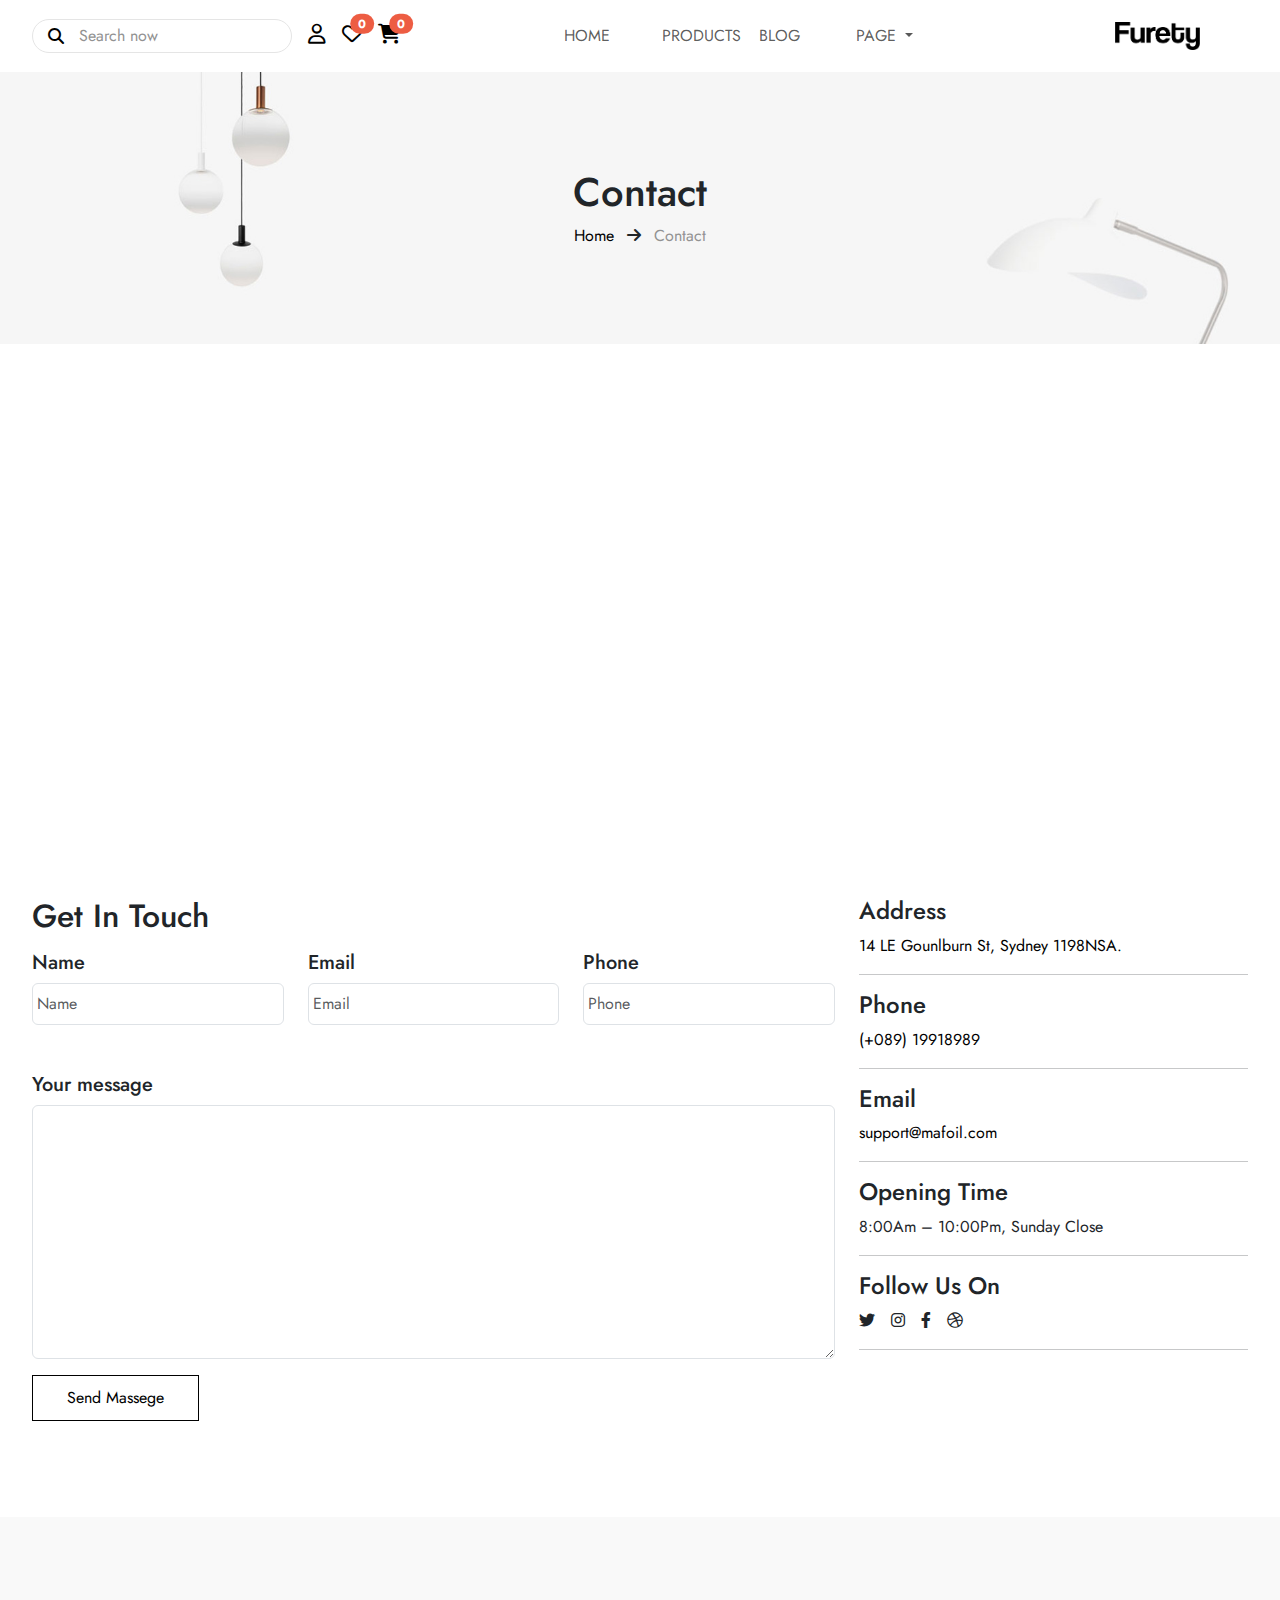
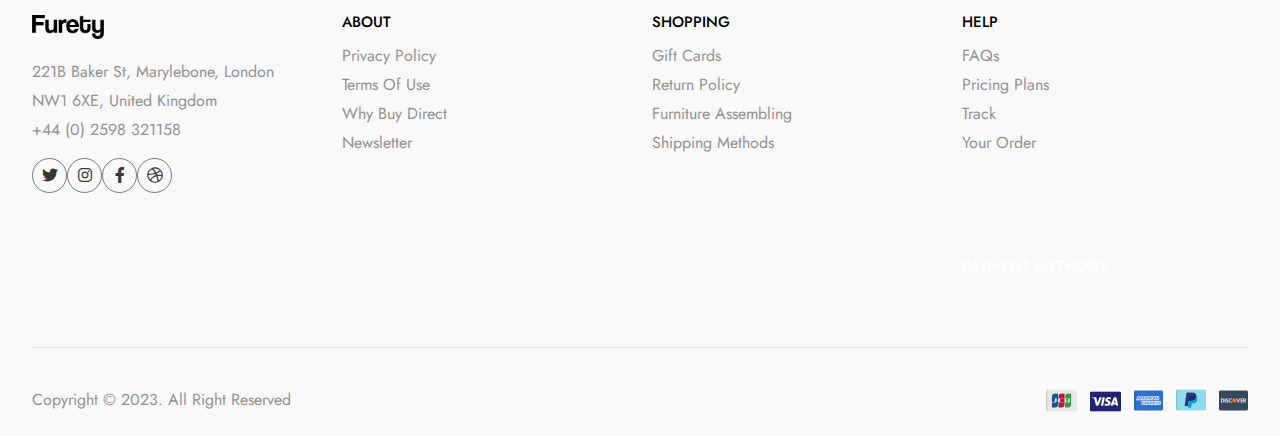
<file: Contact.html>
<!DOCTYPE html>
<html lang="en">
  <head>
    <meta charset="UTF-8" />
    <meta name="viewport" content="width=device-width, initial-scale=1.0" />
    <title>about</title>

    <!-- fonrt awesome 6.4-->
    <link rel="stylesheet" href="assets/css/all.min.css" />

    <!-- bootstrap 5.3 -->
    <link rel="stylesheet" href="assets/css/bootstrap.min.css" />

    <!-- css file -->
    <link rel="stylesheet" href="assets/css/main.css" />
    <link rel="stylesheet" href="assets/css/media.css" />
    <link rel="stylesheet" href="assets/css/about.css" />
    <link rel="stylesheet" href="assets/css/contact.css" />
  </head>
<body>
  <nav class="navbar navbar-expand-lg bg-white py-3">
    <div class="containerr">
      
       <div class="d-flex justify-content-between">
        <button class="navbar-toggler" type="button" data-bs-toggle="collapse" data-bs-target="#navbarSupportedContent" aria-controls="navbarSupportedContent" aria-expanded="false" aria-label="Toggle navigation">
          <span class="navbar-toggler-icon"></span>
        </button>
        <div class="nav-icon d-flex align-items-center">
  
          <a href="#" class="button-search  d-flex rounded-pill" >
          <i
            class="fa-solid fa-magnifying-glass rounded-start-pill py-1  text-black d-flex align-items-center"
          ></i>
          <input type="text" placeholder="Search now" class="py-1 pe-3 border-0 bg-transparent" >
        </a>
          <a href="#"><i class="fa-regular fa-user ms-3 fs-5 text-black"></i></a>
          <a  class="position-relative" href="#">
            <i class="fa-regular fa-heart ms-3 fs-5 text-black"></i>
            <span class="position-absolute top-0 start-100 translate-middle badge rounded-pill orange-background">
              0
              <span class="visually-hidden">unread messages</span>
            </span>
          </a>
  
          <a  class="position-relative" href="#">
            <i class="fa-solid fa-cart-shopping ms-3 fs-5 text-black"></i>
            <span class="position-absolute top-0 start-100 translate-middle badge rounded-pill orange-background">
              0
              <span class="visually-hidden">unread messages</span>
            </span>
          </a>
         
        </div>
       </div>
      <div class="collapse navbar-collapse " id="navbarSupportedContent">
        <ul class="navbar-nav me-auto mb-2 mb-lg-0 text-uppercase justify-content-between">
          <li class="nav-item">
            <a class="nav-link" aria-current="page" href="index.html"><span class="position-relative">home</span></a>
          </li>
          <li class="nav-item">
            <a class="nav-link" href="product.html"><span class="position-relative">PRODUCTS</span></a>
          </li>
          <li class="nav-item">
            <a class="nav-link" href="blog.html"><span class="position-relative">blog</span></a>
          </li>
          <li class="nav-item">
            <div class="dropdown">
              <a class="btn dropdown-toggle nav-link" href="#" role="button" data-bs-toggle="dropdown" aria-expanded="false">
                <span class="position-relative">page</span>
              </a>
            
              <ul class="dropdown-menu text-capitalize">
                <li><a class="dropdown-item" href="About.html">About As</a></li>
                <li><a class="dropdown-item" href="Contact.html">Contact</a></li>
              </ul>
            </div>
          </li>
        </ul> 
        <div class="nav-img mx-5"><img src="assets/img/logo (1).png" alt="logo" class="img-fluid w-100"/></div>  
    </div>
  </div>
  </nav>

<header class="p-5 mb-5">
<div class="containerr">
    <div class="headercontent d-flex flex-column justify-content-center align-items-center h-100 p-5">
        <h1>Contact</h1>
        <div>
            <a href="index.html">Home</a>
            <i class="fa-solid fa-arrow-right mx-2"></i>
            <span class="secondary-color-text">Contact</span>
        </div>
    </div>
</div>
</header>
<iframe src="https://www.google.com/maps/embed?pb=!1m14!1m12!1m3!1d27002.026801864547!2d35.268278956105455!3d32.22434418499023!2m3!1f0!2f0!3f0!3m2!1i1024!2i768!4f13.1!5e0!3m2!1sar!2s!4v1693548655919!5m2!1sar!2s" width=100% height="450" style="border:0;" allowfullscreen="" loading="lazy" referrerpolicy="no-referrer-when-downgrade"></iframe>
<section class="Touch my-5">
    <div class="containerr">
       
        <div class="row">
            <div class="col-md-8 mb-5">
                <h2>Get In Touch</h2>
                <form action="">
                    <div class="row my-3">
                        <div class="col-md-4">
                            <h3 class="fs-5">Name</h3>
                            <input type="text" placeholder="Name"class="form-control w-100 py-2 px-1">
                        </div>
                        <div class="col-md-4">
                            <h3 class="fs-5">Email</h3>
                            <input type="text" placeholder="Email"class="form-control w-100 py-2 px-1">
                        </div>
                        <div class="col-md-4">
                            <h3 class="fs-5">Phone</h3>
                            <input type="text" placeholder="Phone"class="form-control w-100 py-2 px-1">
                        </div>
                        <div class="col-md-12 mt-5">
                            <h3 class="fs-5">Your message</h3>
                            <textarea class="form-control" id="exampleFormControlTextarea1" rows="10"></textarea>
                        </div>
                    </div>
                    <input type="submit" value="Send Massege"></input>
                </form>
            </div>
            <div class="col-md-4 mb-5">
                <ul class="information">
                
                    <li>
                        <h3 class="fs-4">Address</h3>
                        <a href="#">14 LE Gounlburn St, Sydney 1198NSA.</a>
                    </li>
                    <hr>
                    <li>
                        <h3 class="fs-4">Phone</h3>
                        <a href="#">(+089) 19918989</a>
                    </li>
                    <hr>
                    <li>
                        <h3 class="fs-4">Email</h3>
                        <a href="#">support@mafoil.com</a>
                    </li>
                    <hr>
                    <li>
                        <h3 class="fs-4">Opening Time</h3>
                        <span>8:00Am – 10:00Pm, Sunday Close</span>
                    </li>
                    <hr>
                    <li>
                        <h3 class="fs-4"> Follow Us On</h3>
                        <ul class="d-flex icons">
                            <li><i class="fa-brands fa-twitter me-3"></i></li>
                            <li><i class="fa-brands fa-instagram me-3"></i></li>
                            <li><i class="fa-brands fa-facebook-f me-3"></i></li>
                            <li><i class="fa-brands fa-dribbble me-3"></i></li>
        
                        </ul>
                    </li>
                    <hr>
                   
                    
                </ul>
            </div>
        </div>
    </div>
</section>     

<footer class="secondary-color-bg mt-5">
    <div class="containerr">
      <div class="row py-5 justify-content-end">
        <div class="col-md-3 py-5">
          <div class="mb-3">
            <img
              src="assets/img/logo (1).png"
              alt="logo"
              class="img-fluid w-25"
            />
          </div>
          <ul class="text-capitalize">
            <li><a href="#">221B Baker St, Marylebone, London</a></li>
            <li><a href="#">NW1 6XE, United Kingdom</a></li>
            <li><a href="#">+44 (0) 2598 321158</a></li>
          </ul>
          <div class="icon-about my-3">
              <ul class="d-flex">
                  <li><i class="fa-brands fa-twitter"></i></li>
                  <li><i class="fa-brands fa-instagram"></i></li>
                  <li><i class="fa-brands fa-facebook-f"></i></li>
                  <li><i class="fa-brands fa-dribbble"></i></li>

              </ul>
          
          </div>
        </div>
        <div class="col-md-3 py-5">
          <h3 class="text-uppercase text-black">about</h3>
          <ul class="text-capitalize">
            <li><a href="#">Privacy Policy</a></li>
            <li><a href="#">Terms of Use</a></li>
            <li><a href="#">Why Buy Direct</a></li>
            <li><a href="#">Newsletter</a></li>
    
          </ul>
        </div>
        <div class="col-md-3 py-5">
          <h3 class="text-uppercase text-black">SHOPPING</h3>
          <ul class="text-capitalize">
            <li><a href="#">Gift Cards</a></li>
            <li><a href="#">Return Policy</a></li>
            <li><a href="#">Furniture Assembling</a></li>
            <li><a href="#">Shipping Methods</a></li>
          </ul>
        </div>
      
        <div class="col-md-3 py-5">
          <h3 class="text-uppercase text-black">HELP</h3>
          <ul class="text-capitalize">
            <li><a href="#">FAQs</a></li>
            <li><a href="#">Pricing Plans</a></li>
            <li><a href="#">Track</a></li>
            <li><a href="#">Your Order</a></li>
          </ul>
        </div>

        <div class="col-md-3">
          <h3 class="text-uppercase text-white">PAYMENT METHODS</h3>
        </div>
      </div>

      <hr class="secondary-color-text" />
      <div class="d-flex justify-content-between align-items-center">
        <p class="text-center py-4 secondary-color-text m-0">
          Copyright © 2023. All Right Reserved
        </p>

        <div class="img">
          <img
            src="assets/img/payment (1).png"
            alt="payment"
            class="img-fluid"
          />
        </div>
      </div>
    </div>
  </footer>
<script src="assets/js/bootstrap.bundle.min.js"></script>

</body>
</html>
</file>
<file: assets/css/main.css>
/* font family */
  /* JOSN/ */
  @import url('https://fonts.googleapis.com/css2?family=Jost:wght@200;300;400;500;600;700;800&display=swap');

/* font family */
/* public css */
:root{
    --main-color :  rgb(237, 93, 67);
}
*{
    margin: 0;
    padding: 0;
    box-sizing: border-box;
}
body{
    font-family: 'Jost', sans-serif;

}
ul{
    list-style: none;
    margin: 0;
    padding: 0;
}
a{
    text-decoration: none;
}
.containerr{
    width: 95%;
    margin: auto;
}
.secondary-color-text{
    color:  #929292;
}
.secondary-color-bg{
    background-color:  #9292920f;
}
.orange-text{
    color: rgb(237, 93, 67);
}
.orange-background{
    background-color: rgb(237, 93, 67);
}
/* public css */


/* nav */
nav .nav-img{
    width: 10%;
}
nav .button-search {
    border: #e5e5e5 1px solid;

}
nav input::placeholder{
    color: #929292;
}
nav input:focus{
    outline: none;
}
nav .button-search i{
    padding-inline: 15px ;
}
nav ul{
    width: 42%;
    margin: auto;
}
nav .nav-icon{
    width: 50%;
    text-align: end;
}
nav ul li {
    width: 18%;
}

nav .nav-link span::after{
    content: "";
    position: absolute;
    bottom: 0;
    height: 1px;
    left: 0;
    background-color: var(--main-color);
    width: 0;
    transition: .5s;
}
nav .nav-link:hover span::after {
    width: 100%;
}
nav .nav-link:hover span{
    color: var(--main-color);
}
.dropdown-toggle:active{
    border: none;
   
} 
.dropdown-item:active {
    background-color: transparent !important;
    color: #929292;
}
nav  .btn.show{
    border: none;
}
nav .dropdown-item{
    color: #929292;
}
nav .dropdown-item:hover{
    color: var(--main-color);
}
nav .containerr{
    display: flex;
}
@media screen and (max-width:993px) {
    nav .containerr{
        display:  block;
    }
    nav ul{
        margin: 0;
    }
    nav .nav-icon{
        justify-content: end;
    }
    nav img{
        display: none;
    }
}
/* end nav */
 .header-content{
position: relative;
z-index: 2;
}
 .header-content a{
    display: inline-block;
    color: black;
    margin-top: 5px;
    border: 1px solid black;
    padding: 5px 20px;
}
.header-content a:hover{
 background-color: rgb(237, 93, 67);
 color: white; 
 border: 1px solid transparent;
}
header .carousel-indicators{
    right: 50%;
    
}
.clients .carousel-indicators{
    bottom: -40px ;
}
.carousel-indicators [data-bs-target]{
    border: 0;
   width: 10px;
   height: 10px;
   background-color: black;
   border-radius: 100%;
   
}
.carousel-indicators .active {
    background-color: transparent;
    border: 1px solid black;
}
header .carousel-indicators .active{
    background-color: black ;
}
.sliders .content{
    bottom: 2px;
    right :  10px;
}
.sliders .block img{
    transition: .7s;

}
.sliders .block{
    position: relative;
    z-index: 2;
}
.sliders .block::after{
    left: 50%;
    content: "";
    position: absolute;
    width: 0;
    height: 100%;
    top: 0;
    background-color: rgb(146, 146, 146,.1);
    transition: .7s;
}
.sliders .block:hover:after{
    width: 100%;
    left: 0;
}
.sliders .block:hover img{
    transform: scale(1.05); 
}
.sliders span{
    bottom: 10px ;
    left: 30px;
}
.Categories img{
   
    padding: 20px;
    border-radius: 100%;
    transition: .7s;
}
.Categories img:hover{
    background: rgba(0, 0, 0, 0.1);
}
.Trending .color-ancor a{
display: inline-block;
width: 15px;
height: 15px;
border-radius: 100%;
}
.Trending .color-ancor .one{
    background-color: #5173a6;
}
.Trending .color-ancor .two{
    background-color: #ffc0cb;
}
.Trending .color-ancor .three{
    background-color: #c69a02;
}
.icon i{
    color: black;
}
.Trending h3:hover{
    color: var(--main-color);
}
.icon{
    position: absolute;
    top: 9px;
    right: 0;
    opacity: 0;
    transition: .5s;
}
 .icon i:hover{
color: var(--main-color);
}
.cart a {
    background: white;
    color: black;
    position: absolute;  
    bottom: 0;
    font-weight: 500;
    width: 90%;
    opacity: 0;
    transition: .5s;
}
 .cart:hover a{
    background-color: var(--main-color);
    color: white;
}
 .box:hover .cart a {
opacity: 1;
bottom: 15px;
}
 .box:hover .icon {
    opacity: 1;
    right: 26px;
    }
.New-product .nav-link {
    color: black;
    font-size: 14px;
    font-weight: 500;
}
.New-product .nav-pills .nav-link.active{
color: var(--main-color);
background-color: white;
font-weight: 600;

}
.Newsletter input{
    border: none; 
    border-bottom: 1px solid rgb(118, 118, 118);
    width: 35%;
}
.Newsletter input:focus{
    outline: none;
}
.Newsletter i{
    position: relative;
    left: -20px;
}
footer h3{
    font-size: 15px;
}
footer a{
    display: inline-block;
    margin-top: 5px;
    color: #929292;
    transition: .5s;
}
footer a:hover{
    color: var(--main-color);
    padding-left: 3px;
}
footer input{
    border: 1px solid #929292;
    width: 100%;
    padding: 5px;
}
.load{
    position: fixed;
    z-index: 3;
    background-color: white;
    transition: .7s;
}
.loader {
    height: fit-content;
    display: inline-block;
    font-size: 55px;
    font-family: Arial, Helvetica, sans-serif;
    font-weight: bold;
    color: var(--main-color);
    position: relative;
  }
  .loader::before {
    content: '';  
    position: absolute;
    left: 34px;
    bottom: 20px;
    width: 30px;
    height: 30px;
    border-radius: 50%;
    border: 5px solid #FFF;
    border-bottom-color: #FF3D00;
    box-sizing: border-box;
    animation: rotation 0.6s linear infinite;
  }
  
  @keyframes rotation {
    0% {
      transform: rotate(0deg);
    }
    100% {
      transform: rotate(360deg);
    }
  }
</file>
<file: assets/css/media.css>
@media screen and (max-width: 764px) {
    .header-content{
        padding-block: 48px;
    }
    .sliders .block {
        margin-top: 20px;
    }
    .sliders  img{
        width: 100%;
    }
    .Categories img{
        width: 50%;
    }
    section{
        text-align: center;
    }
}
</file>
<file: assets/css/about.css>
:root{
    --main-color :  rgb(237, 93, 67);
}
header{
    background: url(../img/back-3.jpg);
    background-size: cover;
    background-repeat: no-repeat;
    background-position-x: -500px;
}
.section img{
    transition: .5s;
}
.section img:hover{
   transform: scale(1.08);
}
.video span{
    transform: translate(-50%, -50%);
    border: 1px solid white;
    padding: 30px;
    border-radius: 100%;
    animation: borderr infinite 2s linear;
}
.video a{
    transform: translate(-50%, -50%);
    border: 1px solid white;
    padding: 30px;
    border-radius: 100%;
    
}
@keyframes borderr {
    0%{
        border: 1px solid white;
    }
    50%{
        padding: 40px;
        border: 1px solid rgba(255, 255, 255, 0.577);
    }
    100%{
        padding: 100px;
        border: 1px solid rgba(255, 255, 255, 0);
    }
}
.brands img:hover{
    animation: moves .5s;
}
@keyframes moves {
    0%{
        transform: translateX(0);
    }
   25%{
        transform: translateX(25px);  
    }
    50%{
        transform: translateX(-25px);  
    }
    100% {
        transform: translateX(0px);
    }
} 
.Newsletter{
    background: url(../img/back-2.jpg);
    background-size: cover;
  background-position: center center;
}
.icon-about i{
    border-radius: 100%;
    width: 35px;
    height: 35px;
    display: flex;
    justify-content: center;
    align-items: center;
    border: 1px solid rgba(0, 0, 0, 0.5);
    
    color: rgba(0, 0, 0, 0.8);
    font-size: 16px;
    font-weight: 400;
    transition: .5s;
  z-index: 2;
}
footer a:hover{
    color: var(--main-color);
    padding-left: 0;
}
footer .icon-about i::before{
    z-index: 2;
}
footer .icon-about a{
    position: relative;   
    margin-right: 5px;
    overflow: hidden;
}
footer .icon-about a::before{ 
    content: "";
    transition: all .3s ease;
    top: 100%;
    left: 0;
    border-radius: 100%;
    position: absolute;
    width: 100%;
    height: 100%;
    background: var(--main-color);
}
footer .icon-about a:hover::before{
    padding: 0;
   top: 0;
}
</file>
<file: assets/css/blog.css>
header{
    background: url(../img/bg-breadcrumb.jpg);
    background-size: cover;
}
.button-search {
    width: fit-content;
    border-bottom: 1px solid black;
}
.button-search input{
    outline: 0;
}
span{
    color: #929292;
    font-size: 16px;
    font-weight: 400 ;
}
.ppt a{
    color: black;
}
.ppt a:hover{
    color: var(--main-color);
}
.ppt a::before{
    content: "";
    position: absolute;
    background-color: var(--main-color);
    width: 100%;
    height: 1px;
    bottom : 0;
    right: 0;
}
.ppt:hover a::before{
    animation-name: bounce;
    animation-duration: 2s;
    
}
@keyframes bounce {
    0%{
        width: 100%;
    }
    50%{
        width: 0%;
    }
    100%{
        width: 100%;
        left: 0;
    }
}
</file>
<file: assets/css/contact.css>
:root{
    --main-color :  rgb(237, 93, 67);
}
header{
    background: url(../img/bg-breadcrumb.jpg);
    background-size: cover;
}
header a{
    color: black;
}
header a:hover{
    color: var(--main-color)
}
.Touch .icons i:hover {
 color: var(--main-color);
}
.Touch .information a{
 color: black !important;
}
.Touch .information a:hover{
    color: var(--main-color) !important;
   }
   .Touch input[type="submit"]{
    background: white;
    padding: 10px 34px;
    border: 1px solid black;
   }
   .Touch input[type="submit"]:hover{
    background-color: var(--main-color);
    border-color: var(--main-color);
    color: white;
   }
</file>
